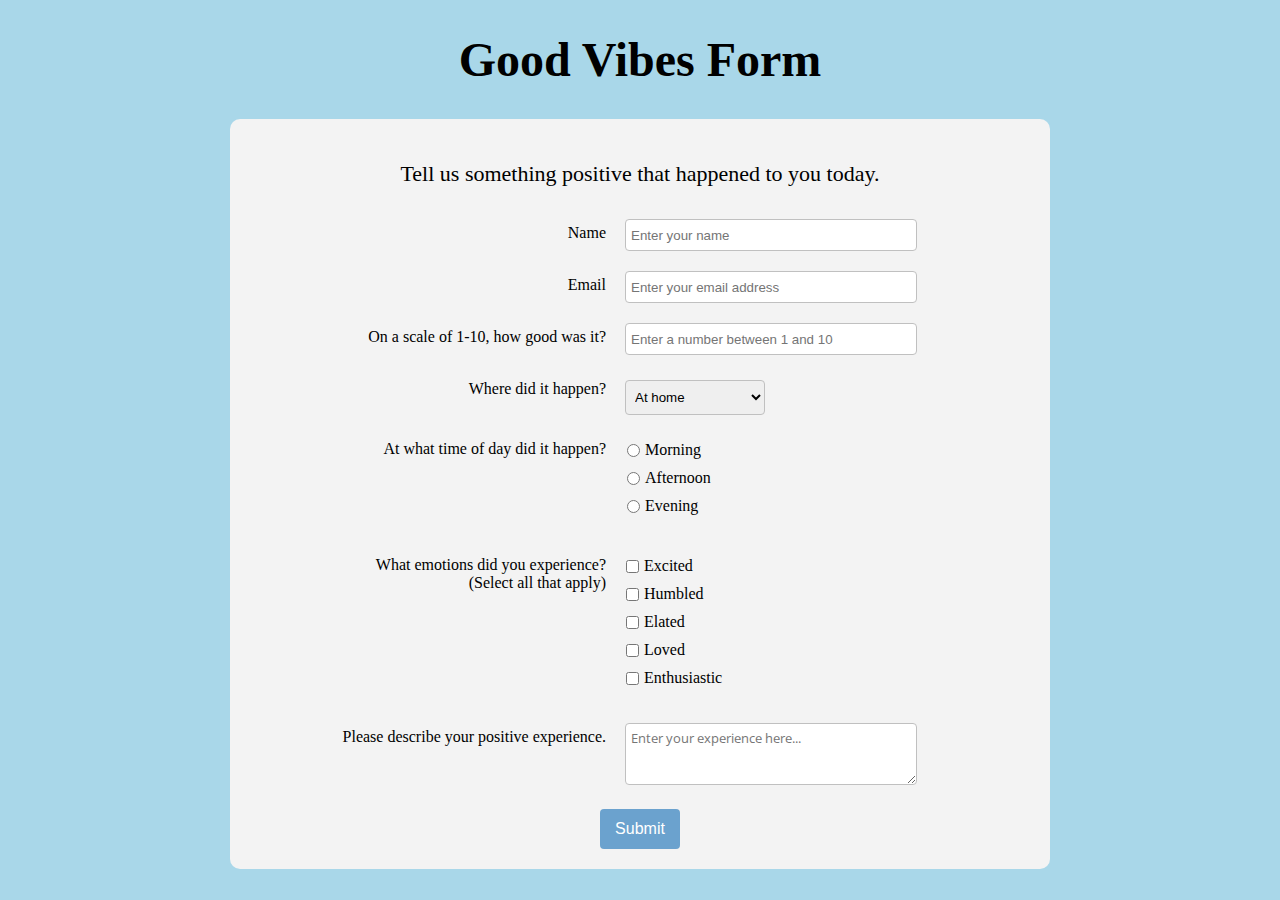
<file: index.html>
<!DOCTYPE html>
<html>
  <header>
    <link
      href="https://fonts.googleapis.com/css?family=Poppins"
      rel="stylesheet"
      type="text/css"
    />
    <link
      href="https://fonts.googleapis.com/css?family=Playfair+Display"
      rel="stylesheet"
      type="text/css"
    />
    <link
      href="https://fonts.googleapis.com/css?family=Open+Sans+Condensed"
      rel="stylesheet"
      type="text/css"
    />
    <link rel="stylesheet" href="style.css" />
  </header>

  <body>
    <main>
      <h1 id="title">Good Vibes Form</h1>
      <div class="master-div-style">
        <p id="description">
          Tell us something positive that happened to you today.
        </p>
        <form id="survey-form" action="/do-something">
          <div class="form-rows">
            <div class="labels">
              <label for="name" id="name-label">Name</label>
            </div>
            <div class="fields">
              <input
                type="text"
                id="name"
                class="input-fields"
                placeholder="Enter your name"
                required
              />
            </div>
          </div>
          <div class="form-rows">
            <div class="labels">
              <label for="email" id="email-label">Email</label>
            </div>
            <div class="fields">
              <input
                type="email"
                id="email"
                class="input-fields"
                placeholder="Enter your email address"
                required
              />
            </div>
          </div>
          <div class="form-rows">
            <div class="labels">
              <label for="number" id="number-label"
                >On a scale of 1-10, how good was it?</label
              >
            </div>
            <div class="fields">
              <input
                type="number"
                id="number"
                class="input-fields"
                placeholder="Enter a number between 1 and 10"
                min="1"
                max="10"
              />
            </div>
          </div>
          <div class="form-rows">
            <div class="labels">
              <label for="dropdown" id="dropdown-label"
                >Where did it happen?</label
              >
            </div>
            <div class="fields">
              <select
                name="Location of positive event"
                id="dropdown"
                class="dropdown"
              >
                <option value="home">At home</option>
                <option value="commute">On my commute</option>
                <option value="work">At work</option>
                <option value="outside">On the street</option>
                <option value="other">Other</option>
              </select>
            </div>
          </div>
          <div class="form-rows">
            <div class="labels">
              <label for="time-of-day"
                >At what time of day did it happen?</label
              >
            </div>
            <div class="fields">
              <ul id="time-of-day" style="list-style: none">
                <li class="radio">
                  <label>
                    Morning
                    <input
                      name="time-radio"
                      type="radio"
                      value="1"
                      class="user-selection"
                    />
                  </label>
                </li>
                <li class="radio">
                  <label>
                    Afternoon
                    <input
                      name="time-radio"
                      type="radio"
                      value="2"
                      class="user-selection"
                    />
                  </label>
                </li>
                <li class="radio">
                  <label>
                    Evening
                    <input
                      name="time-radio"
                      type="radio"
                      value="3"
                      class="user-selection"
                    />
                  </label>
                </li>
              </ul>
            </div>
          </div>
          <div class="form-rows">
            <div class="labels">
              <label for="feelings">
                What emotions did you experience?
                <br />
                (Select all that apply)
              </label>
            </div>
            <div class="fields">
              <ul id="feelings" style="list-style: none">
                <li class="radio">
                  <label>
                    <input
                      name="feeling-check"
                      value="1"
                      type="checkbox"
                      class="user-selection"
                    />
                    Excited
                  </label>
                </li>
                <li class="radio">
                  <label>
                    <input
                      name="feeling-check"
                      value="2"
                      type="checkbox"
                      class="user-selection"
                    />
                    Humbled
                  </label>
                </li>
                <li class="radio">
                  <label>
                    <input
                      name="feeling-check"
                      value="3"
                      type="checkbox"
                      class="user-selection"
                    />
                    Elated
                  </label>
                </li>
                <li class="radio">
                  <label>
                    <input
                      name="feeling-check"
                      value="4"
                      type="checkbox"
                      class="user-selection"
                    />
                    Loved
                  </label>
                </li>
                <li class="radio">
                  <label>
                    <input
                      name="feeling-check"
                      value="5"
                      type="checkbox"
                      class="user-selection"
                    />
                    Enthusiastic
                  </label>
                </li>
              </ul>
            </div>
          </div>
          <div class="form-rows">
            <div class="labels">
              <label for="event-details">
                Please describe your positive experience.
              </label>
            </div>
            <div class="fields">
              <textarea
                id="event-details"
                class="input-fields"
                style="
                  height: 50px;
                  resize: vertical;
                  font-family: Open Sans Condensed;
                "
                name="event-details"
                cols="1"
                rows="1"
                placeholder="Enter your experience here..."
              ></textarea>
            </div>
          </div>
          <button class="button" id="submit" type="submit">Submit</button>
        </form>
      </div>
    </main>
  </body>
</html>
</file>
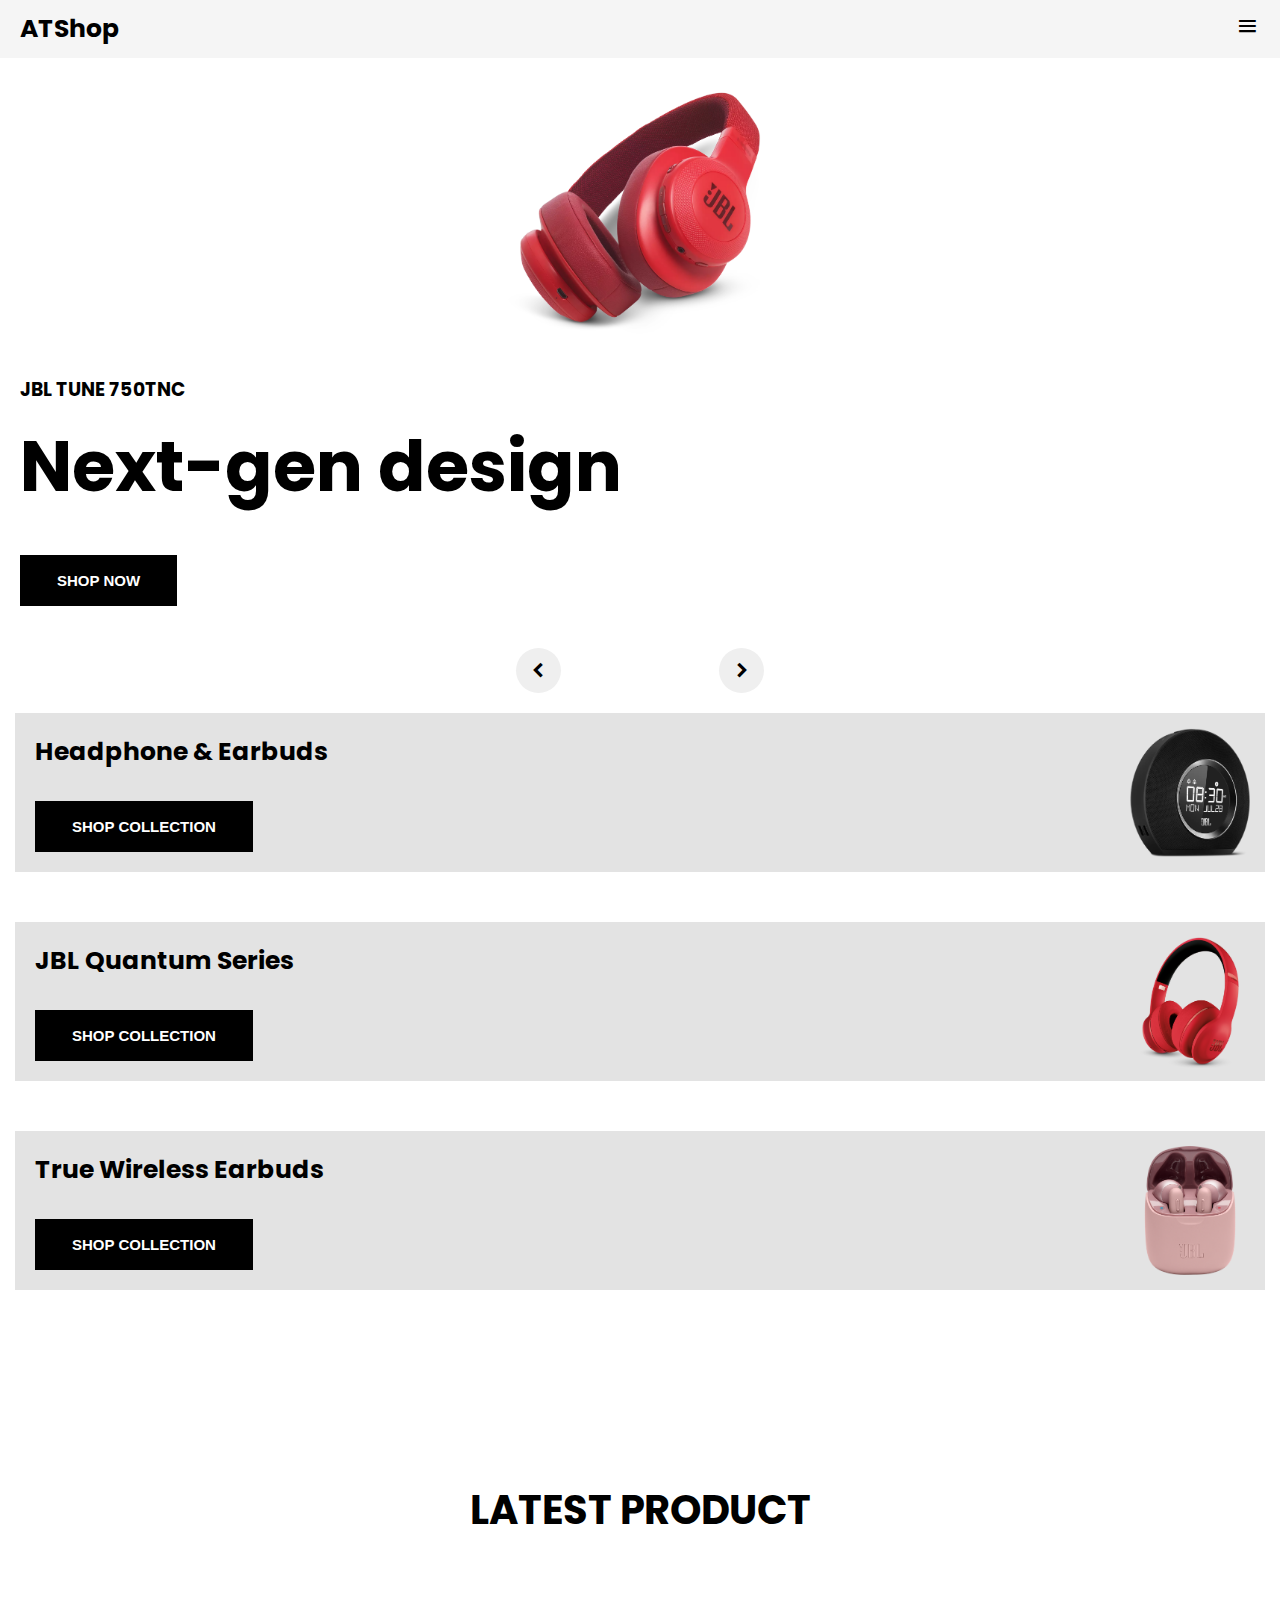
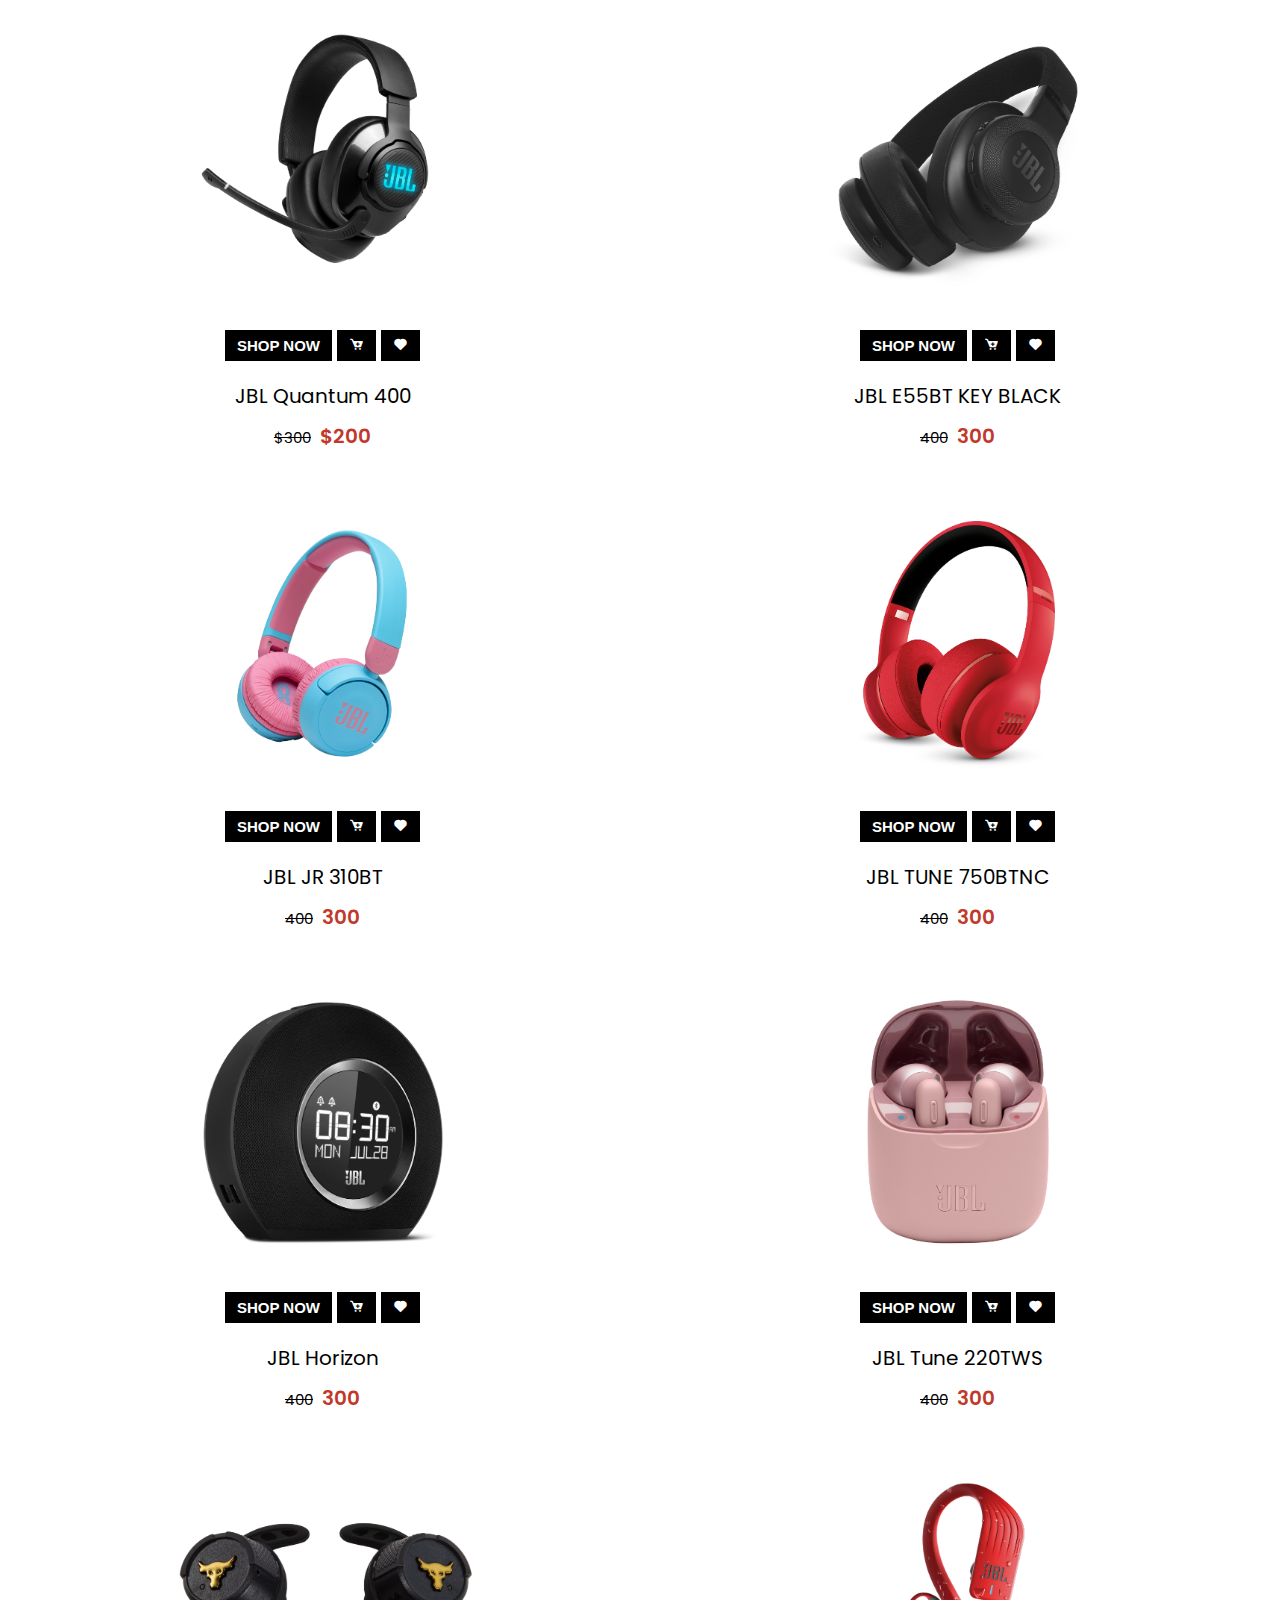
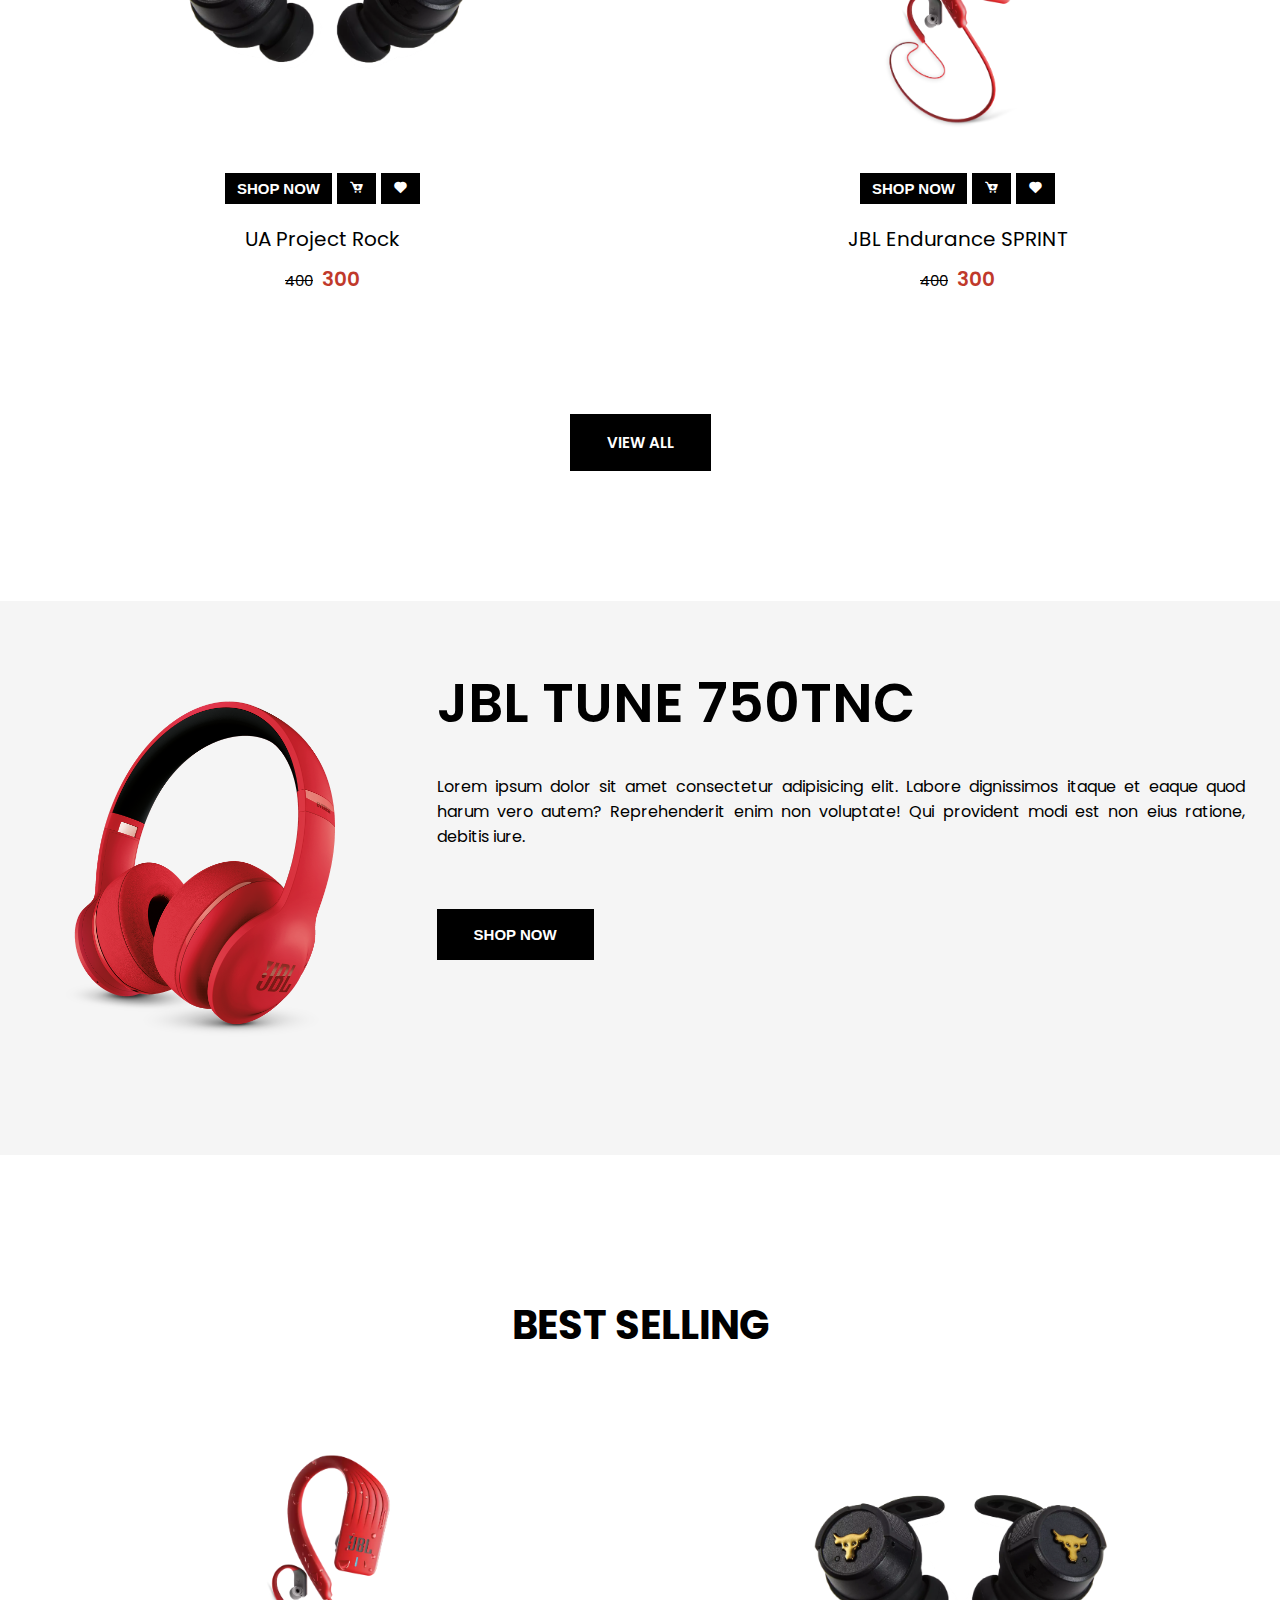
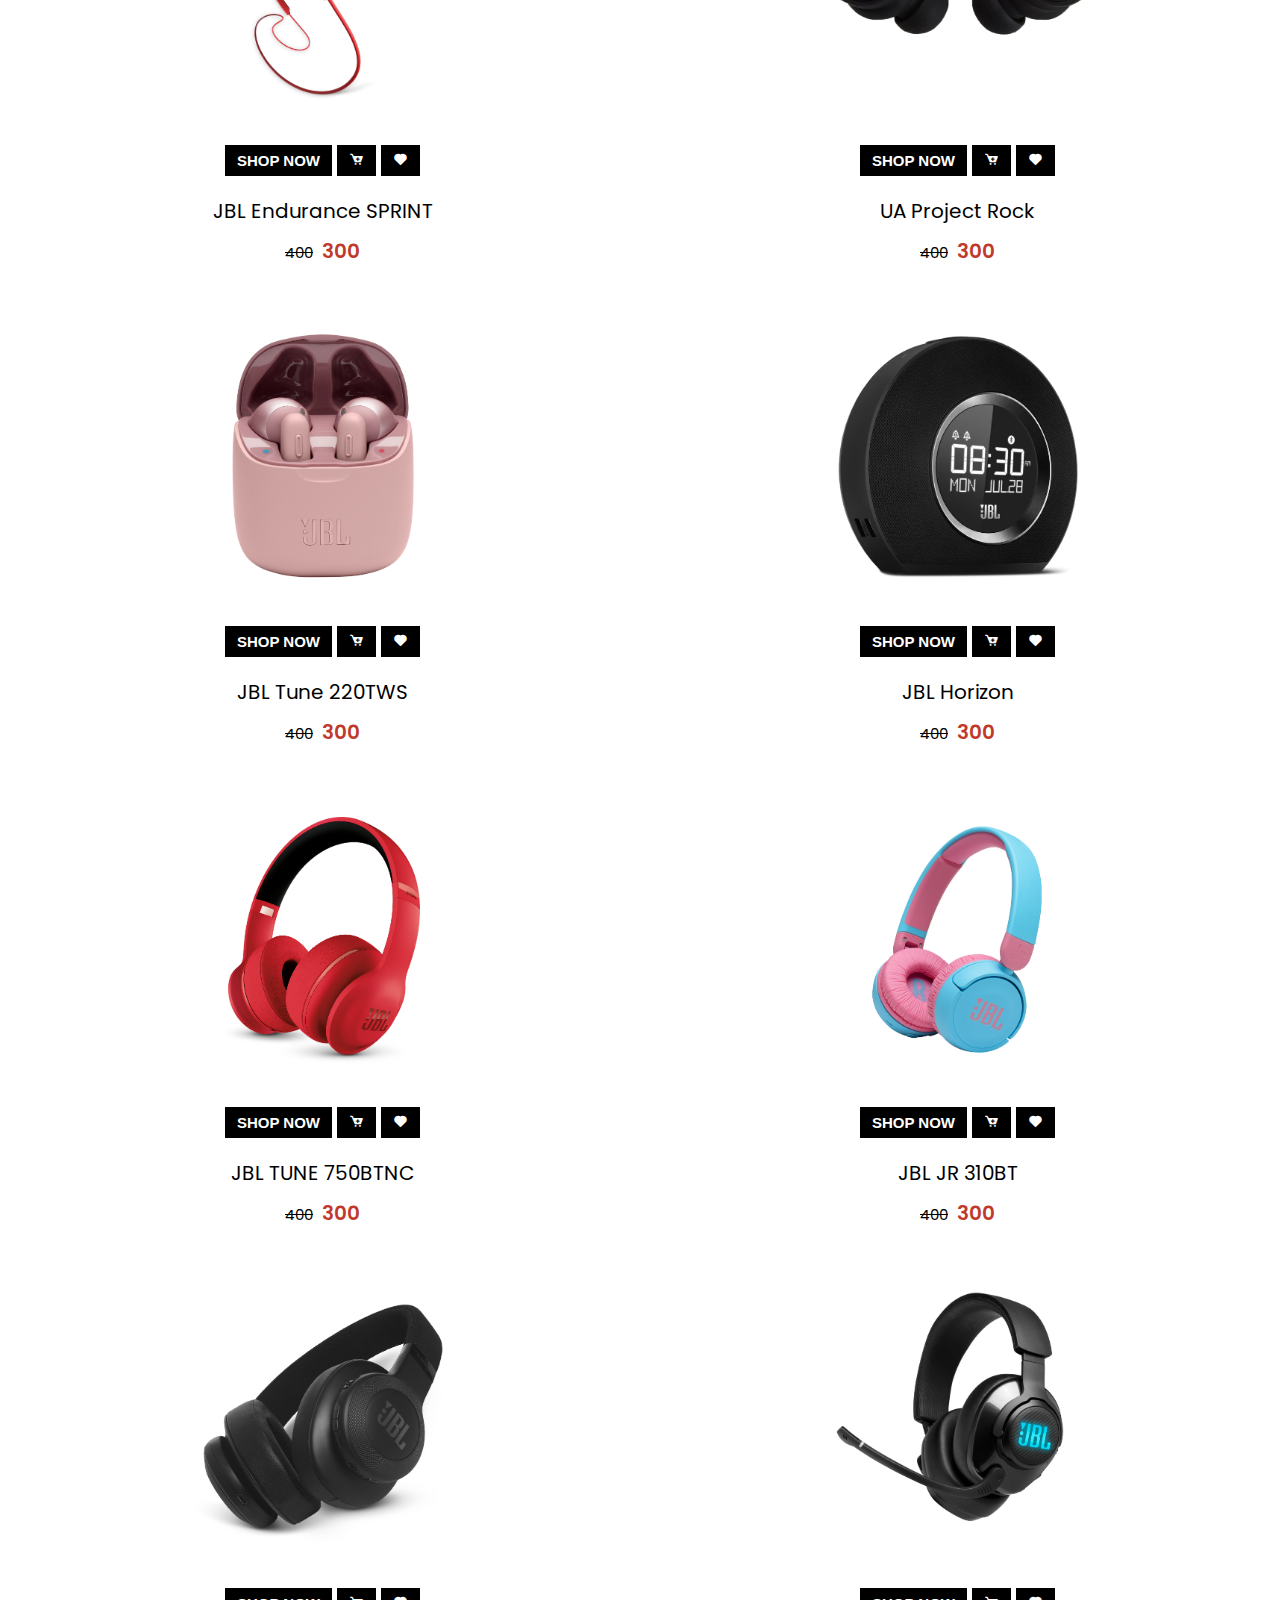
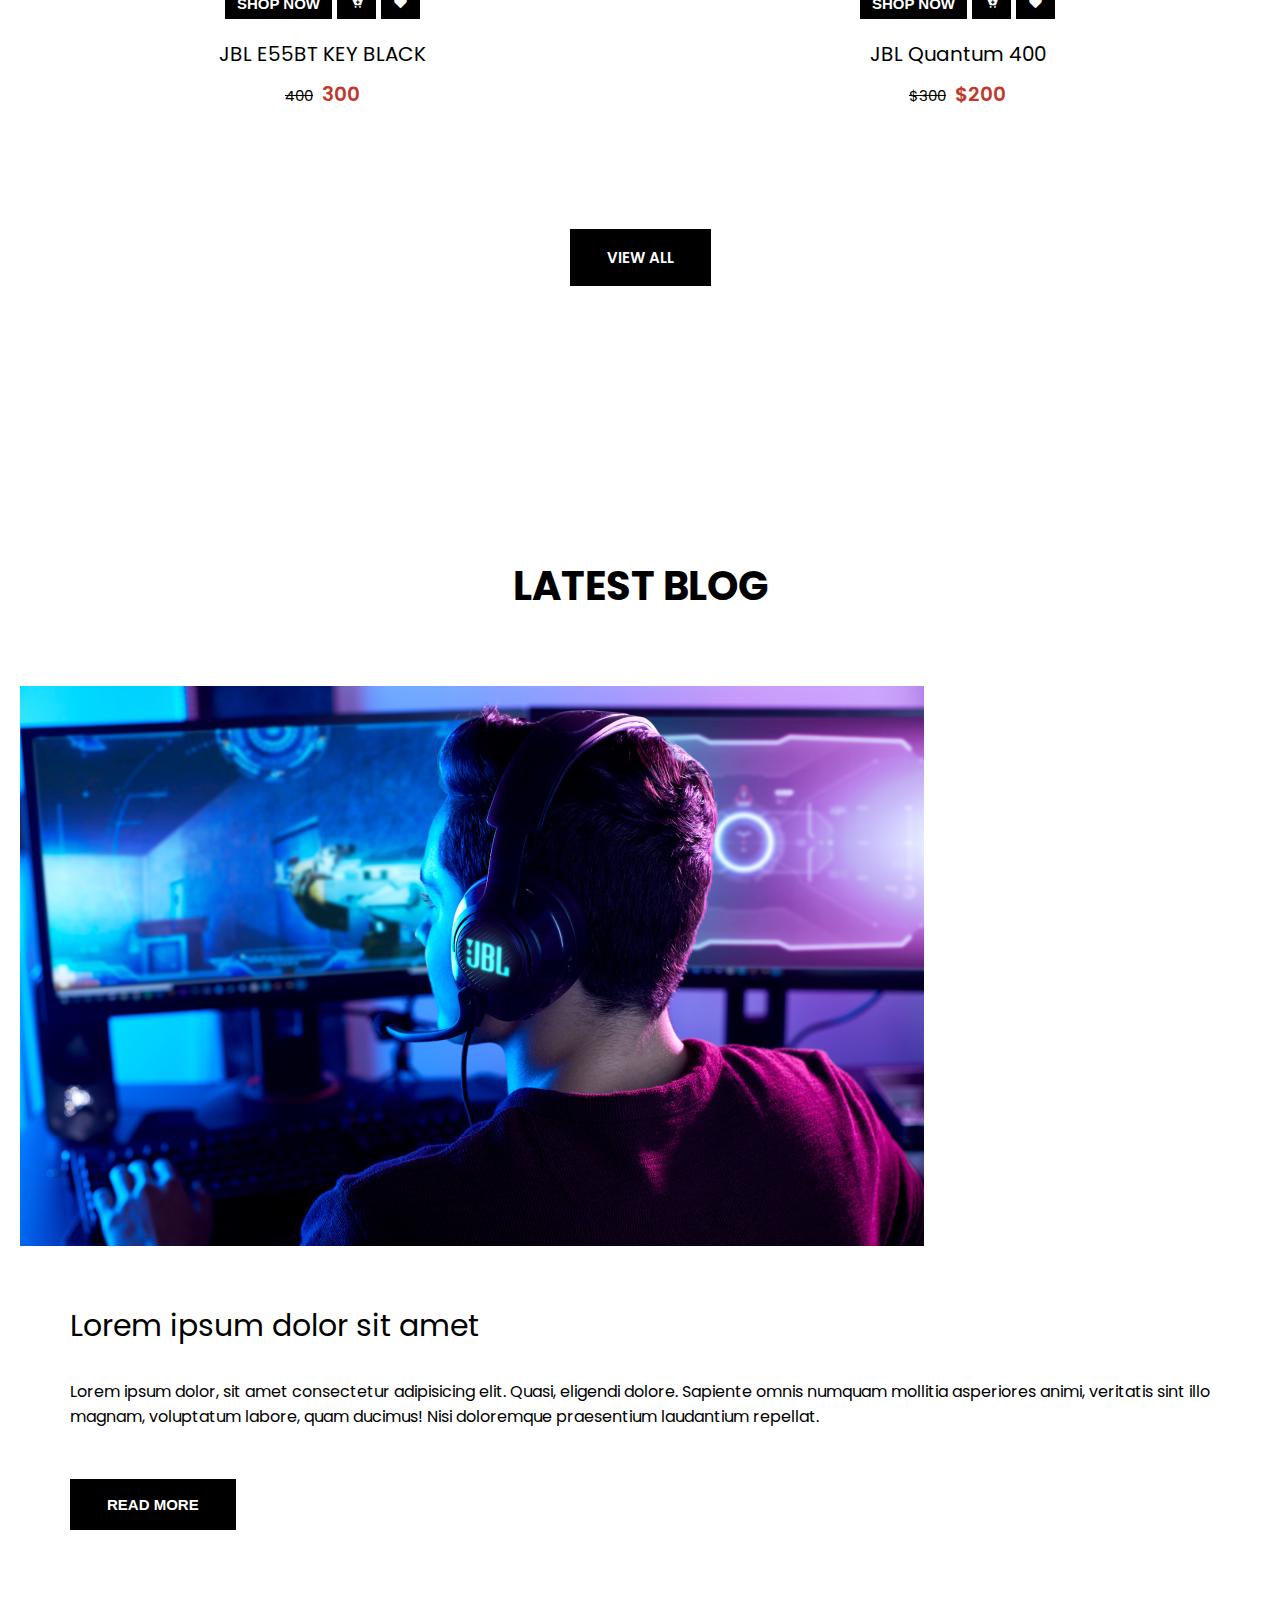
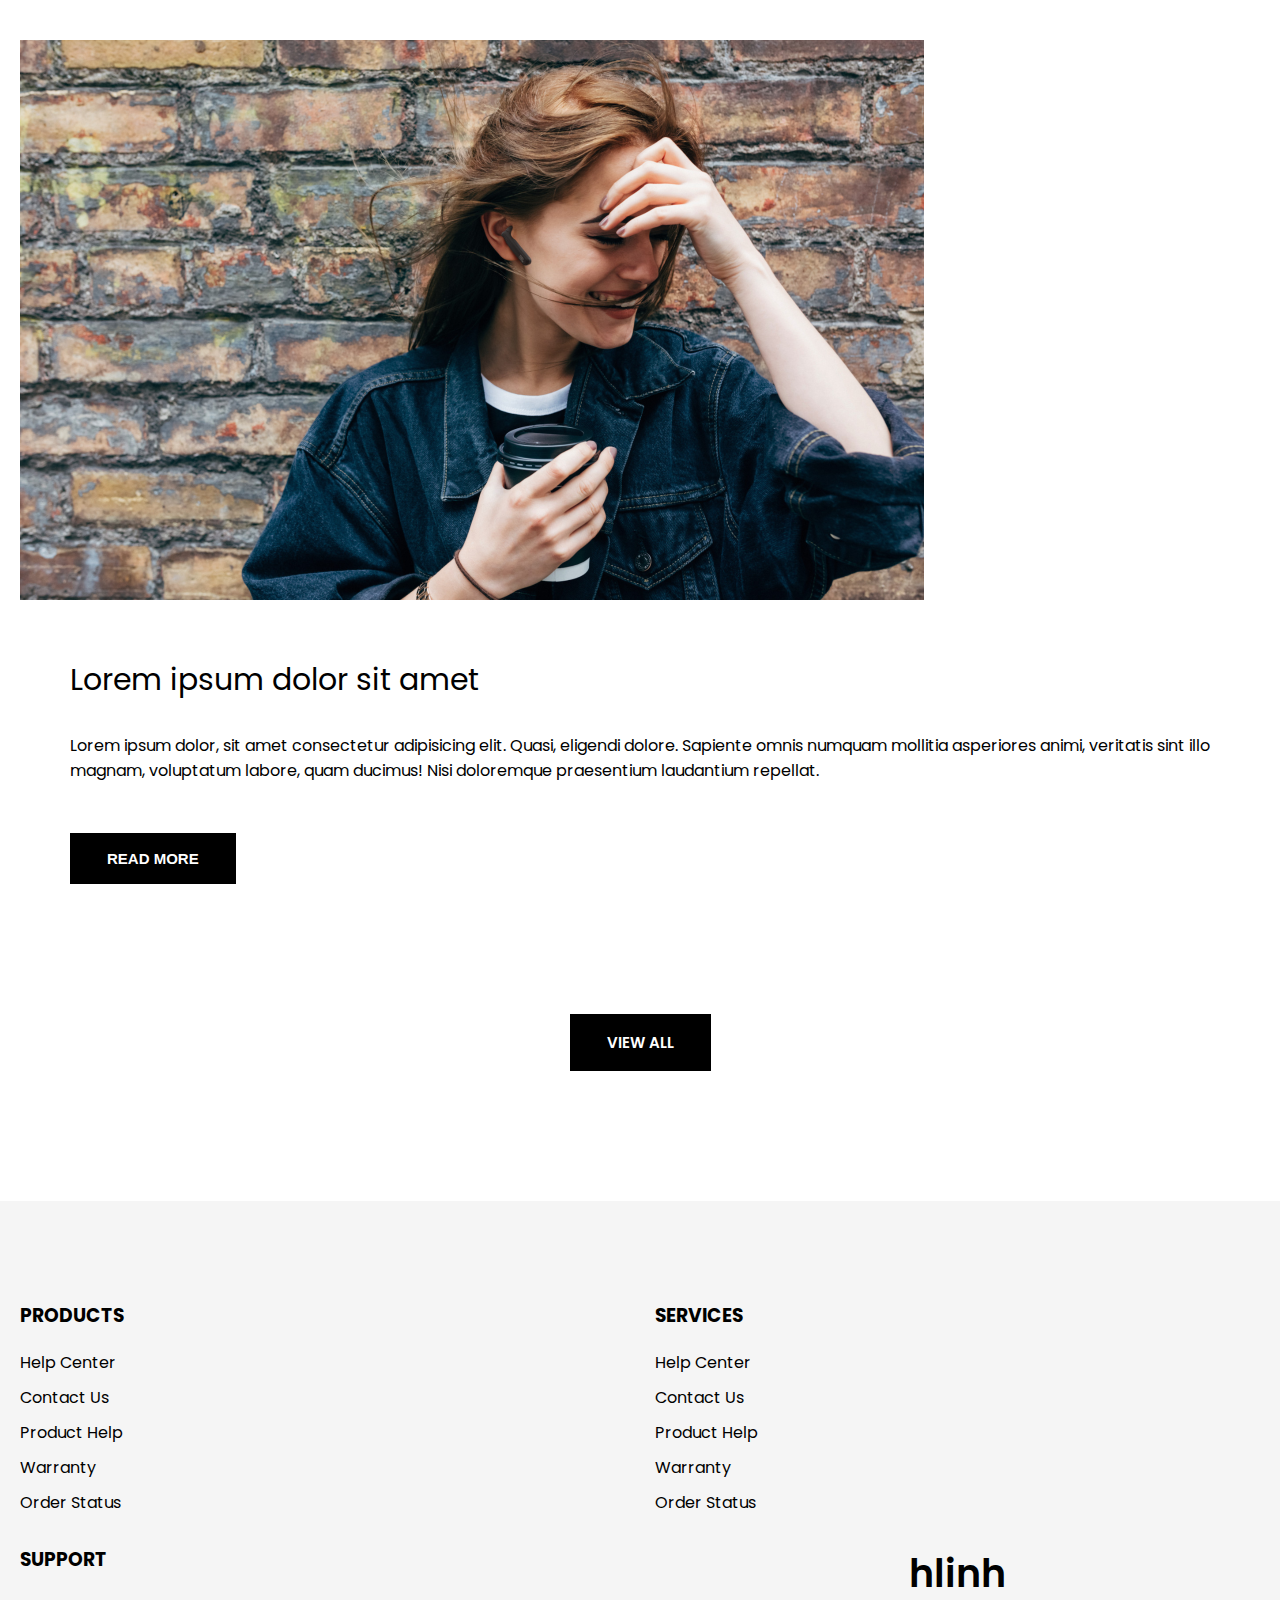
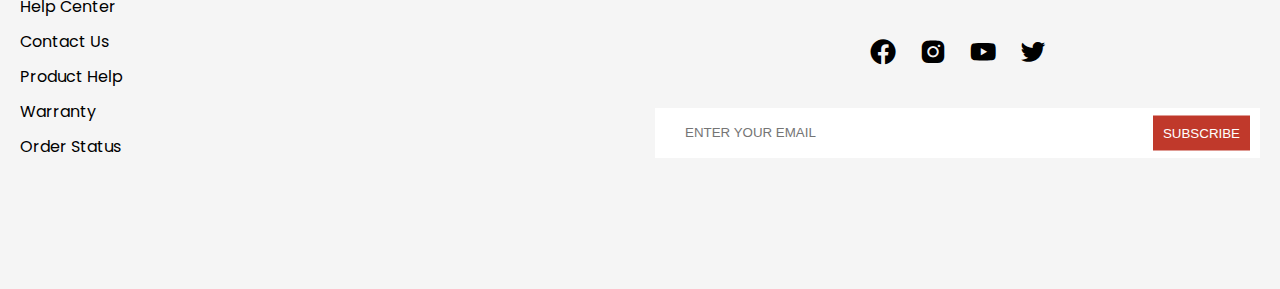
<file: e-commerce website/index.html>
<!DOCTYPE html>
<html lang="en">
  <head>
    <meta charset="UTF-8" />
    <meta http-equiv="X-UA-Compatible" content="IE=edge" />
    <meta name="viewport" content="width=device-width, initial-scale=1.0" />
    <title>ATShop</title>
    <!-- google font -->
    <link rel="preconnect" href="https://fonts.gstatic.com" />
    <link
      href="https://fonts.googleapis.com/css2?family=Poppins:ital,wght@0,100;0,200;0,300;0,400;0,500;0,600;0,700;0,800;0,900;1,100;1,200;1,300;1,400;1,500;1,600;1,700;1,900&display=swap"
      rel="stylesheet"
    />
    <!-- boxicons -->
    <link
      href="https://unpkg.com/boxicons@2.0.7/css/boxicons.min.css"
      rel="stylesheet"
    />
    <!-- app css -->
    <link rel="stylesheet" href="./css/grid.css" />
    <link rel="stylesheet" href="./css/app.css" />
  </head>

  <body>
    <!-- header -->
    <header>
      <!-- mobile menu -->
      <div class="mobile-menu bg-second">
        <a href="#" class="mb-logo">ATShop</a>
        <span class="mb-menu-toggle" id="mb-menu-toggle">
          <i class="bx bx-menu"></i>
        </span>
      </div>
      <!-- end mobile menu -->
      <!-- main header -->
      <div class="header-wrapper" id="header-wrapper">
        <span class="mb-menu-toggle mb-menu-close" id="mb-menu-close">
          <i class="bx bx-x"></i>
        </span>
        <!-- top header -->
        <div class="bg-second">
          <div class="top-header container">
            <ul class="devided">
              <li>
                <a href="#">+840123456789</a>
              </li>
              <li>
                <a href="#">hlinh@mail.com</a>
              </li>
            </ul>
            <ul class="devided">
              <li class="dropdown">
                <a href="">USD</a>
                <i class="bx bxs-chevron-down"></i>
                <ul class="dropdown-content">
                  <li><a href="#">VND</a></li>
                  <li><a href="#">JPY</a></li>
                  <li><a href="#">EUR</a></li>
                </ul>
              </li>
              <li class="dropdown">
                <a href="">ENGLISH</a>
                <i class="bx bxs-chevron-down"></i>
                <ul class="dropdown-content">
                  <li><a href="#">VIETNAMESE</a></li>
                  <li><a href="#">JAPANESE</a></li>
                  <li><a href="#">FRENCH</a></li>
                  <li><a href="#">SPANISH</a></li>
                </ul>
              </li>
              <li><a href="#">ORDER TRACKING</a></li>
            </ul>
          </div>
        </div>
        <!-- end top header -->
        <!-- mid header -->
        <div class="bg-main">
          <div class="mid-header container">
            <a href="#" class="logo">Logo</a>
            <div class="search">
              <input type="text" placeholder="Search" />
              <i class="bx bx-search-alt"></i>
            </div>
            <ul class="user-menu">
              <li>
                <a href="#"><i class="bx bx-bell"></i></a>
              </li>
              <li>
                <a href="#"><i class="bx bx-user-circle"></i></a>
              </li>
              <li>
                <a href="#"><i class="bx bx-cart"></i></a>
              </li>
            </ul>
          </div>
        </div>
        <!-- end mid header -->
        <!-- bottom header -->
        <div class="bg-second">
          <div class="bottom-header container">
            <ul class="main-menu">
              <li><a href="#">home</a></li>
              <!-- mega menu -->
              <li class="mega-dropdown">
                <a href="./products.html"
                  >Shop<i class="bx bxs-chevron-down"></i
                ></a>
                <div class="mega-content">
                  <div class="row">
                    <div class="col-3 col-md-12">
                      <div class="box">
                        <h3>Categories</h3>
                        <ul>
                          <li><a href="#">Wireless</a></li>
                          <li><a href="#">Inear headphone</a></li>
                          <li><a href="#">Overear headphone</a></li>
                          <li><a href="#">sport headphone</a></li>
                        </ul>
                      </div>
                    </div>
                    <div class="col-3 col-md-12">
                      <div class="box">
                        <h3>Categories</h3>
                        <ul>
                          <li><a href="#">Wireless</a></li>
                          <li><a href="#">Inear headphone</a></li>
                          <li><a href="#">Overear headphone</a></li>
                          <li><a href="#">sport headphone</a></li>
                        </ul>
                      </div>
                    </div>
                    <div class="col-3 col-md-12">
                      <div class="box">
                        <h3>Categories</h3>
                        <ul>
                          <li><a href="#">Wireless</a></li>
                          <li><a href="#">Inear headphone</a></li>
                          <li><a href="#">Overear headphone</a></li>
                          <li><a href="#">sport headphone</a></li>
                        </ul>
                      </div>
                    </div>
                    <div class="col-3 col-md-12">
                      <div class="box">
                        <h3>Categories</h3>
                        <ul>
                          <li><a href="#">Wireless</a></li>
                          <li><a href="#">Inear headphone</a></li>
                          <li><a href="#">Overear headphone</a></li>
                          <li><a href="#">sport headphone</a></li>
                        </ul>
                      </div>
                    </div>
                  </div>
                  <div class="row img-row">
                    <div class="col-3">
                      <div class="box">
                        <img
                          src="./images/kisspng-beats-electronics-headphones-apple-beats-studio-red-headphones.png"
                          alt=""
                        />
                      </div>
                    </div>
                    <div class="col-3">
                      <div class="box">
                        <img
                          src="./images/JBL_TUNE220TWS_ProductImage_Pink_ChargingCaseOpen.png"
                          alt=""
                        />
                      </div>
                    </div>
                    <div class="col-3">
                      <div class="box">
                        <img
                          src="./images/JBL_JR 310BT_Product Image_Hero_Skyblue.png"
                          alt=""
                        />
                      </div>
                    </div>
                    <div class="col-3">
                      <div class="box">
                        <img
                          src="./images/JBLHorizon_001_dvHAMaster.png"
                          alt=""
                        />
                      </div>
                    </div>
                  </div>
                </div>
              </li>
              <!-- end mega menu -->
              <li><a href="#">blog</a></li>
              <li><a href="#">contact</a></li>
            </ul>
          </div>
        </div>
        <!-- end bottom header -->
      </div>
      <!-- end main header -->
    </header>
    <!-- end header -->

    <!-- hero section -->
    <div class="hero">
      <div class="slider">
        <div class="container">
          <!-- slide item -->
          <div class="slide active">
            <div class="info">
              <div class="info-content">
                <h3 class="top-down">JBL TUNE 750TNC</h3>
                <h2 class="top-down trans-delay-0-2">Next-gen design</h2>
                <p class="top-down trans-delay-0-4">
                  Lorem ipsum dolor sit amet consectetur adipisicing elit.
                  Obcaecati dolor commodi dignissimos culpa, eaque eos
                  necessitatibus possimus veniam, cupiditate rerum deleniti?
                  Libero, ducimus error? Beatae velit dolore sint explicabo!
                  Fugit.
                </p>
                <div class="top-down trans-delay-0-6">
                  <button class="btn-flat btn-hover">
                    <span>shop now</span>
                  </button>
                </div>
              </div>
            </div>
            <div class="img top-down">
              <img
                src="./images/JBL_E55BT_KEY_RED_6063_FS_x1-1605x1605px.webp"
                alt=""
              />
            </div>
          </div>
          <!-- end slide item -->
          <!-- slide item -->
          <div class="slide">
            <div class="info">
              <div class="info-content">
                <h3 class="top-down">JBL Quantum ONE</h3>
                <h2 class="top-down trans-delay-0-2">Ipsum dolor</h2>
                <p class="top-down trans-delay-0-4">
                  Lorem ipsum dolor sit amet consectetur adipisicing elit. A
                  optio, voluptatum aperiam nobis quis maxime corporis porro
                  alias soluta sunt quae consectetur aliquid blanditiis
                  perspiciatis labore cumque, ullam, quam eligendi!
                </p>
                <div class="top-down trans-delay-0-6">
                  <button class="btn-flat btn-hover">
                    <span>shop now</span>
                  </button>
                </div>
              </div>
            </div>
            <div class="img right-left">
              <img
                src="./images/JBL_E55BT_KEY_BLACK_6175_FS_x1-1605x1605px.png"
                alt=""
              />
            </div>
          </div>
          <!-- end slide item -->
          <!-- slide item -->
          <div class="slide">
            <div class="info">
              <div class="info-content">
                <h3 class="top-down">JBL JR 310BT</h3>
                <h2 class="top-down trans-delay-0-2">Consectetur Elit</h2>
                <p class="top-down trans-delay-0-4">
                  Lorem ipsum dolor, sit amet consectetur adipisicing elit.
                  Explicabo aut fugiat, libero magnam nemo inventore in tempora
                  beatae officiis temporibus odit deserunt molestiae amet quam,
                  asperiores, iure recusandae nulla labore!
                </p>
                <div class="top-down trans-delay-0-6">
                  <button class="btn-flat btn-hover">
                    <span>shop now</span>
                  </button>
                </div>
              </div>
            </div>
            <div class="img left-right">
              <img
                src="./images/JBL_JR 310BT_Product Image_Hero_Skyblue.png"
                alt=""
              />
            </div>
          </div>
          <!-- end slide item -->
        </div>
        <!-- slider controller -->
        <button class="slide-controll slide-next">
          <i class="bx bxs-chevron-right"></i>
        </button>
        <button class="slide-controll slide-prev">
          <i class="bx bxs-chevron-left"></i>
        </button>
        <!-- end slider controller -->
      </div>
    </div>
    <!-- end hero section -->

    <!-- promotion section -->
    <div class="promotion">
      <div class="row">
        <div class="col-4 col-md-12 col-sm-12">
          <div class="promotion-box">
            <div class="text">
              <h3>Headphone & Earbuds</h3>
              <button class="btn-flat btn-hover">
                <span>shop collection</span>
              </button>
            </div>
            <img src="./images/JBLHorizon_001_dvHAMaster.png" alt="" />
          </div>
        </div>
        <div class="col-4 col-md-12 col-sm-12">
          <div class="promotion-box">
            <div class="text">
              <h3>JBL Quantum Series</h3>
              <button class="btn-flat btn-hover">
                <span>shop collection</span>
              </button>
            </div>
            <img
              src="./images/kisspng-beats-electronics-headphones-apple-beats-studio-red-headphones.png"
              alt=""
            />
          </div>
        </div>
        <div class="col-4 col-md-12 col-sm-12">
          <div class="promotion-box">
            <div class="text">
              <h3>True Wireless Earbuds</h3>
              <button class="btn-flat btn-hover">
                <span>shop collection</span>
              </button>
            </div>
            <img
              src="./images/JBL_TUNE220TWS_ProductImage_Pink_ChargingCaseOpen.png"
              alt=""
            />
          </div>
        </div>
      </div>
    </div>
    <!-- end promotion section -->

    <!-- product list -->
    <div class="section">
      <div class="container">
        <div class="section-header">
          <h2>Latest product</h2>
        </div>
        <div class="row" id="latest-products">
          <div class="col-3 col-md-6 col-sm-12">
            <div class="product-card">
              <div class="product-card-img">
                <img
                  src="./images/JBL_Quantum_400_Product Image_Hero 02.png"
                  alt=""
                />
                <img
                  src="./images/JBL_Quantum_400_Product Image_Hero Mic Up.webp"
                  alt=""
                />
              </div>
              <div class="product-card-info">
                <div class="product-btn">
                  <button class="btn-flat btn-hover btn-shop-now">
                    shop now
                  </button>
                  <button class="btn-flat btn-hover btn-cart-add">
                    <i class="bx bxs-cart-add"></i>
                  </button>
                  <button class="btn-flat btn-hover btn-cart-add">
                    <i class="bx bxs-heart"></i>
                  </button>
                </div>
                <div class="product-card-name">JBL Quantum 400</div>
                <div class="product-card-price">
                  <span><del>$300</del></span>
                  <span class="curr-price">$200</span>
                </div>
              </div>
            </div>
          </div>
        </div>
        <div class="section-footer">
          <a href="./products.html" class="btn-flat btn-hover">view all</a>
        </div>
      </div>
    </div>
    <!-- end product list -->

    <!-- special product -->
    <div class="bg-second">
      <div class="section container">
        <div class="row">
          <div class="col-4 col-md-4">
            <div class="sp-item-img">
              <img
                src="./images/kisspng-beats-electronics-headphones-apple-beats-studio-red-headphones.png"
                alt=""
              />
            </div>
          </div>
          <div class="col-7 col-md-8">
            <div class="sp-item-info">
              <div class="sp-item-name">JBL TUNE 750TNC</div>
              <p class="sp-item-description">
                Lorem ipsum dolor sit amet consectetur adipisicing elit. Labore
                dignissimos itaque et eaque quod harum vero autem? Reprehenderit
                enim non voluptate! Qui provident modi est non eius ratione,
                debitis iure.
              </p>
              <button class="btn-flat btn-hover">shop now</button>
            </div>
          </div>
        </div>
      </div>
    </div>
    <!-- end special product -->

    <!-- product list -->
    <div class="section">
      <div class="container">
        <div class="section-header">
          <h2>best selling</h2>
        </div>
        <div class="row" id="best-products">
          <div class="col-3 col-md-6 col-sm-12">
            <div class="product-card">
              <div class="product-card-img">
                <img
                  src="./images/JBL_Quantum_400_Product Image_Hero 02.png"
                  alt=""
                />
                <img
                  src="./images/JBL_Quantum_400_Product Image_Hero Mic Up.webp"
                  alt=""
                />
              </div>
              <div class="product-card-info">
                <div class="product-btn">
                  <button class="btn-flat btn-hover btn-shop-now">
                    shop now
                  </button>
                  <button class="btn-flat btn-hover btn-cart-add">
                    <i class="bx bxs-cart-add"></i>
                  </button>
                  <button class="btn-flat btn-hover btn-cart-add">
                    <i class="bx bxs-heart"></i>
                  </button>
                </div>
                <div class="product-card-name">JBL Quantum 400</div>
                <div class="product-card-price">
                  <span><del>$300</del></span>
                  <span class="curr-price">$200</span>
                </div>
              </div>
            </div>
          </div>
        </div>
        <div class="section-footer">
          <a href="./products.html" class="btn-flat btn-hover">view all</a>
        </div>
      </div>
    </div>
    <!-- end product list -->

    <!-- blogs -->
    <div class="section">
      <div class="container">
        <div class="section-header">
          <h2>latest blog</h2>
        </div>
        <div class="blog">
          <div class="blog-img">
            <img src="./images/JBL_Quantum400_Lifestyle1.png" alt="" />
          </div>
          <div class="blog-info">
            <div class="blog-title">Lorem ipsum dolor sit amet</div>
            <div class="blog-preview">
              Lorem ipsum dolor, sit amet consectetur adipisicing elit. Quasi,
              eligendi dolore. Sapiente omnis numquam mollitia asperiores animi,
              veritatis sint illo magnam, voluptatum labore, quam ducimus! Nisi
              doloremque praesentium laudantium repellat.
            </div>
            <button class="btn-flat btn-hover">read more</button>
          </div>
        </div>
        <div class="blog row-revere">
          <div class="blog-img">
            <img src="./images/JBL_TUNE220TWS_Lifestyle_black.png" alt="" />
          </div>
          <div class="blog-info">
            <div class="blog-title">Lorem ipsum dolor sit amet</div>
            <div class="blog-preview">
              Lorem ipsum dolor, sit amet consectetur adipisicing elit. Quasi,
              eligendi dolore. Sapiente omnis numquam mollitia asperiores animi,
              veritatis sint illo magnam, voluptatum labore, quam ducimus! Nisi
              doloremque praesentium laudantium repellat.
            </div>
            <button class="btn-flat btn-hover">read more</button>
          </div>
        </div>
        <div class="section-footer">
          <a href="#" class="btn-flat btn-hover">view all</a>
        </div>
      </div>
    </div>
    <!-- end blogs -->

    <!-- footer -->
    <footer class="bg-second">
      <div class="container">
        <div class="row">
          <div class="col-3 col-md-6">
            <h3 class="footer-head">Products</h3>
            <ul class="menu">
              <li><a href="#">Help center</a></li>
              <li><a href="#">Contact us</a></li>
              <li><a href="#">product help</a></li>
              <li><a href="#">warranty</a></li>
              <li><a href="#">order status</a></li>
            </ul>
          </div>
          <div class="col-3 col-md-6">
            <h3 class="footer-head">services</h3>
            <ul class="menu">
              <li><a href="#">Help center</a></li>
              <li><a href="#">Contact us</a></li>
              <li><a href="#">product help</a></li>
              <li><a href="#">warranty</a></li>
              <li><a href="#">order status</a></li>
            </ul>
          </div>
          <div class="col-3 col-md-6">
            <h3 class="footer-head">support</h3>
            <ul class="menu">
              <li><a href="#">Help center</a></li>
              <li><a href="#">Contact us</a></li>
              <li><a href="#">product help</a></li>
              <li><a href="#">warranty</a></li>
              <li><a href="#">order status</a></li>
            </ul>
          </div>
          <div class="col-3 col-md-6 col-sm-12">
            <div class="contact">
              <h3 class="contact-header">hlinh</h3>
              <ul class="contact-socials">
                <li>
                  <a href="#">
                    <i class="bx bxl-facebook-circle"></i>
                  </a>
                </li>
                <li>
                  <a href="#">
                    <i class="bx bxl-instagram-alt"></i>
                  </a>
                </li>
                <li>
                  <a href="#">
                    <i class="bx bxl-youtube"></i>
                  </a>
                </li>
                <li>
                  <a href="#">
                    <i class="bx bxl-twitter"></i>
                  </a>
                </li>
              </ul>
            </div>
            <div class="subscribe">
              <input type="email" placeholder="ENTER YOUR EMAIL" />
              <button>subscribe</button>
            </div>
          </div>
        </div>
      </div>
    </footer>
    <!-- end footer -->

    <!-- app js -->
    <script src="./js/app.js"></script>
    <script src="./js/index.js"></script>
  </body>
</html>
</file>
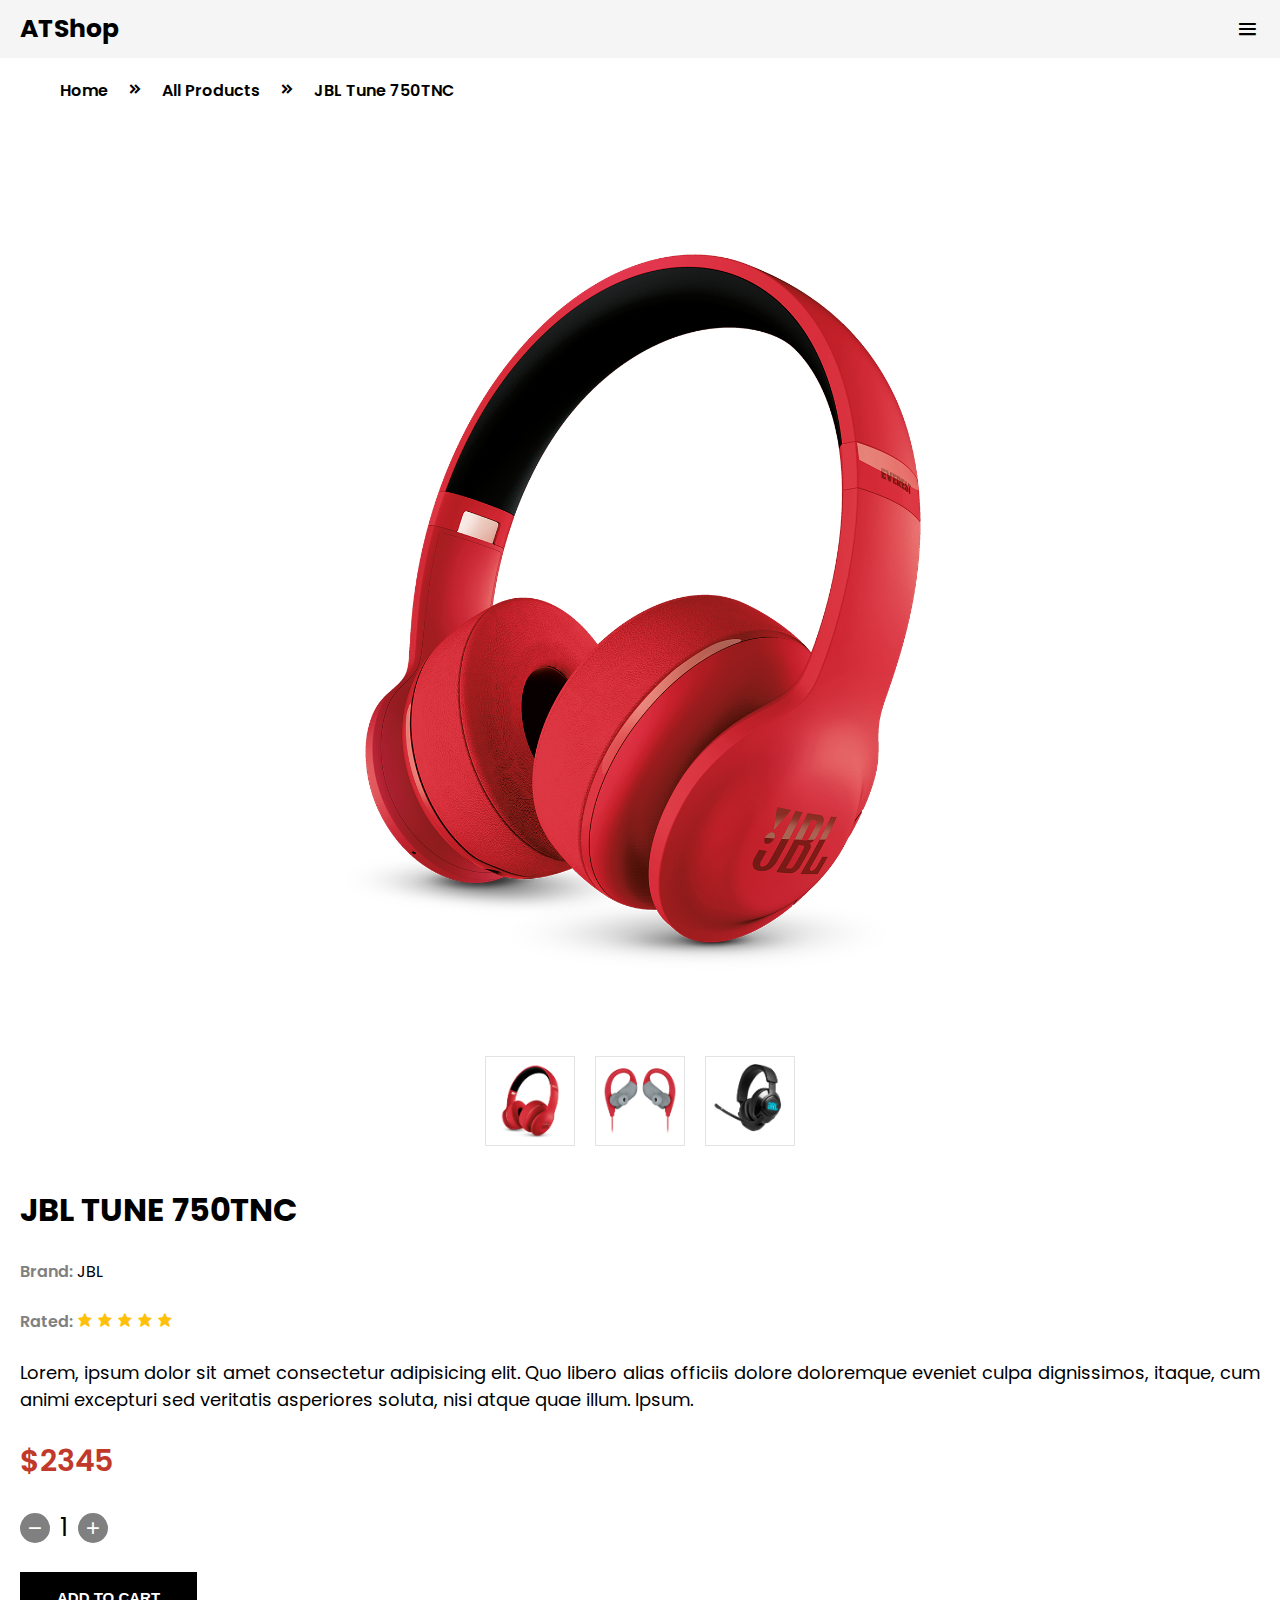
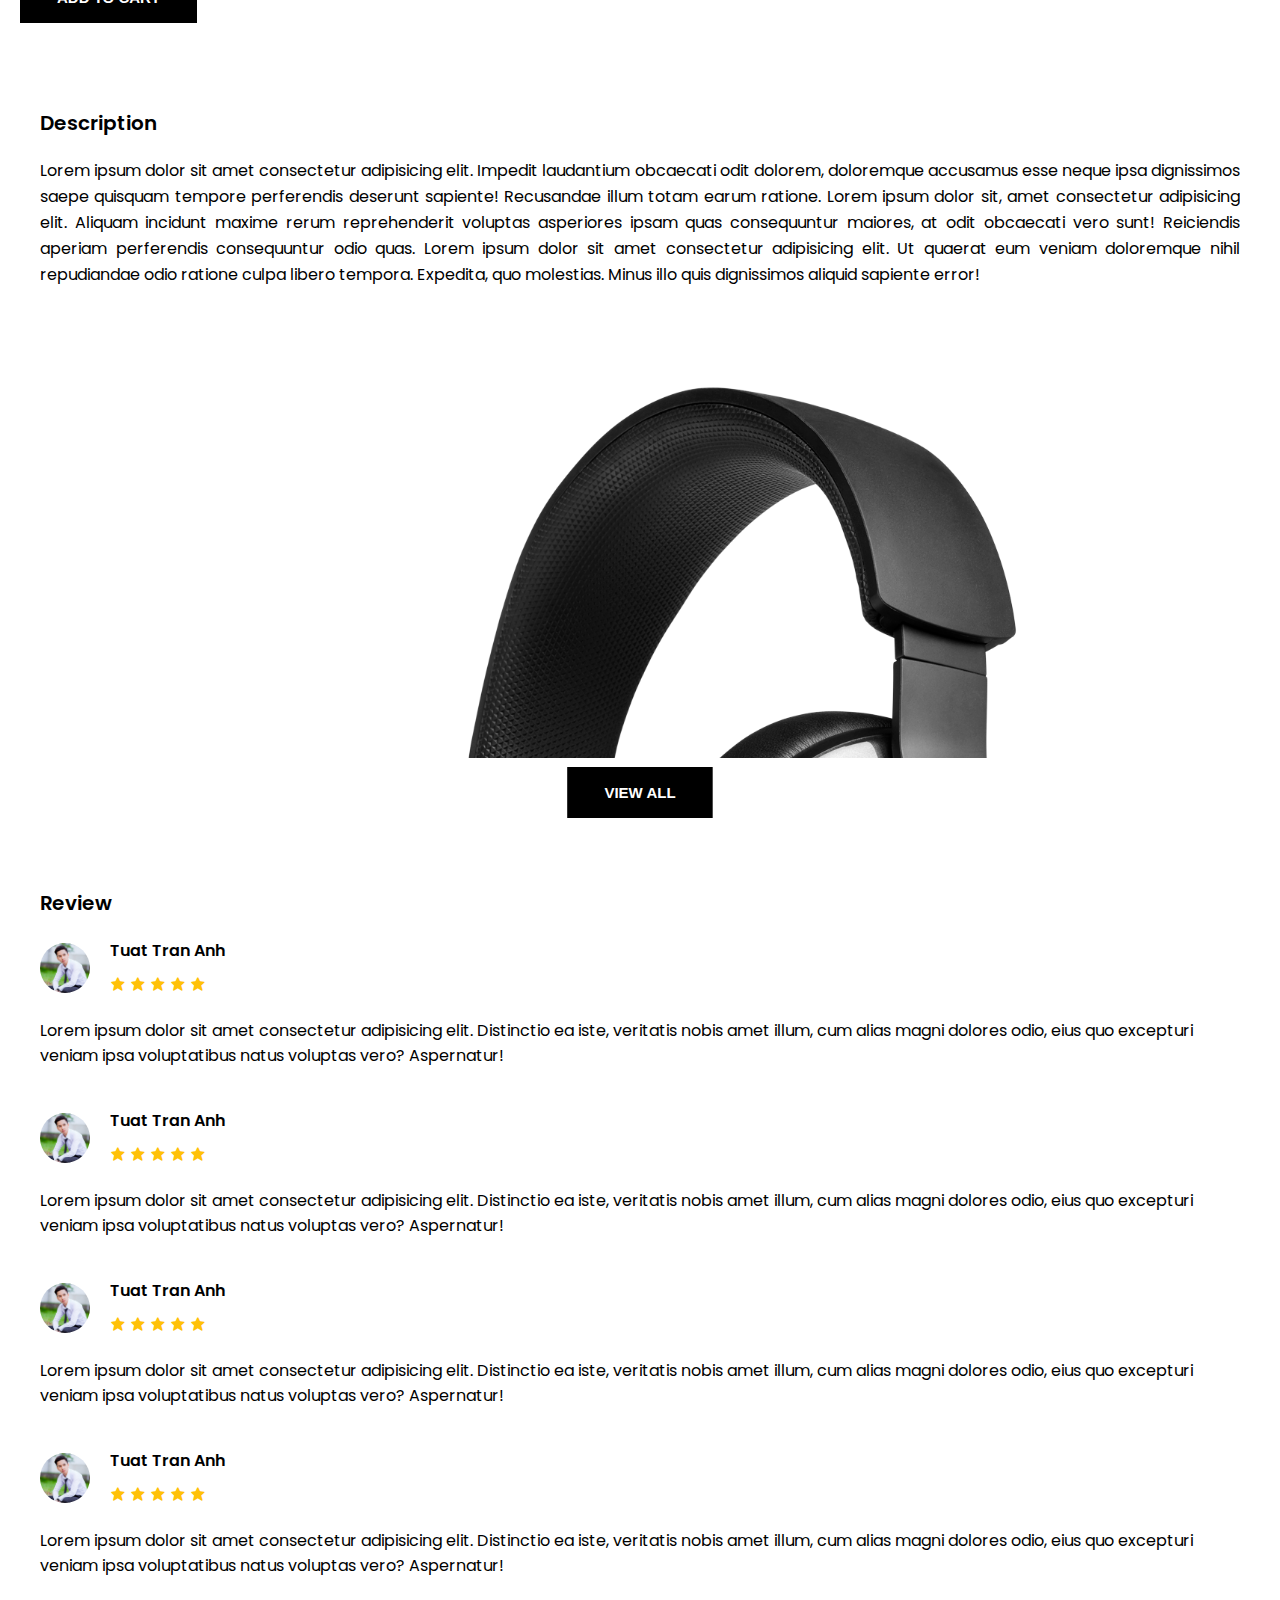
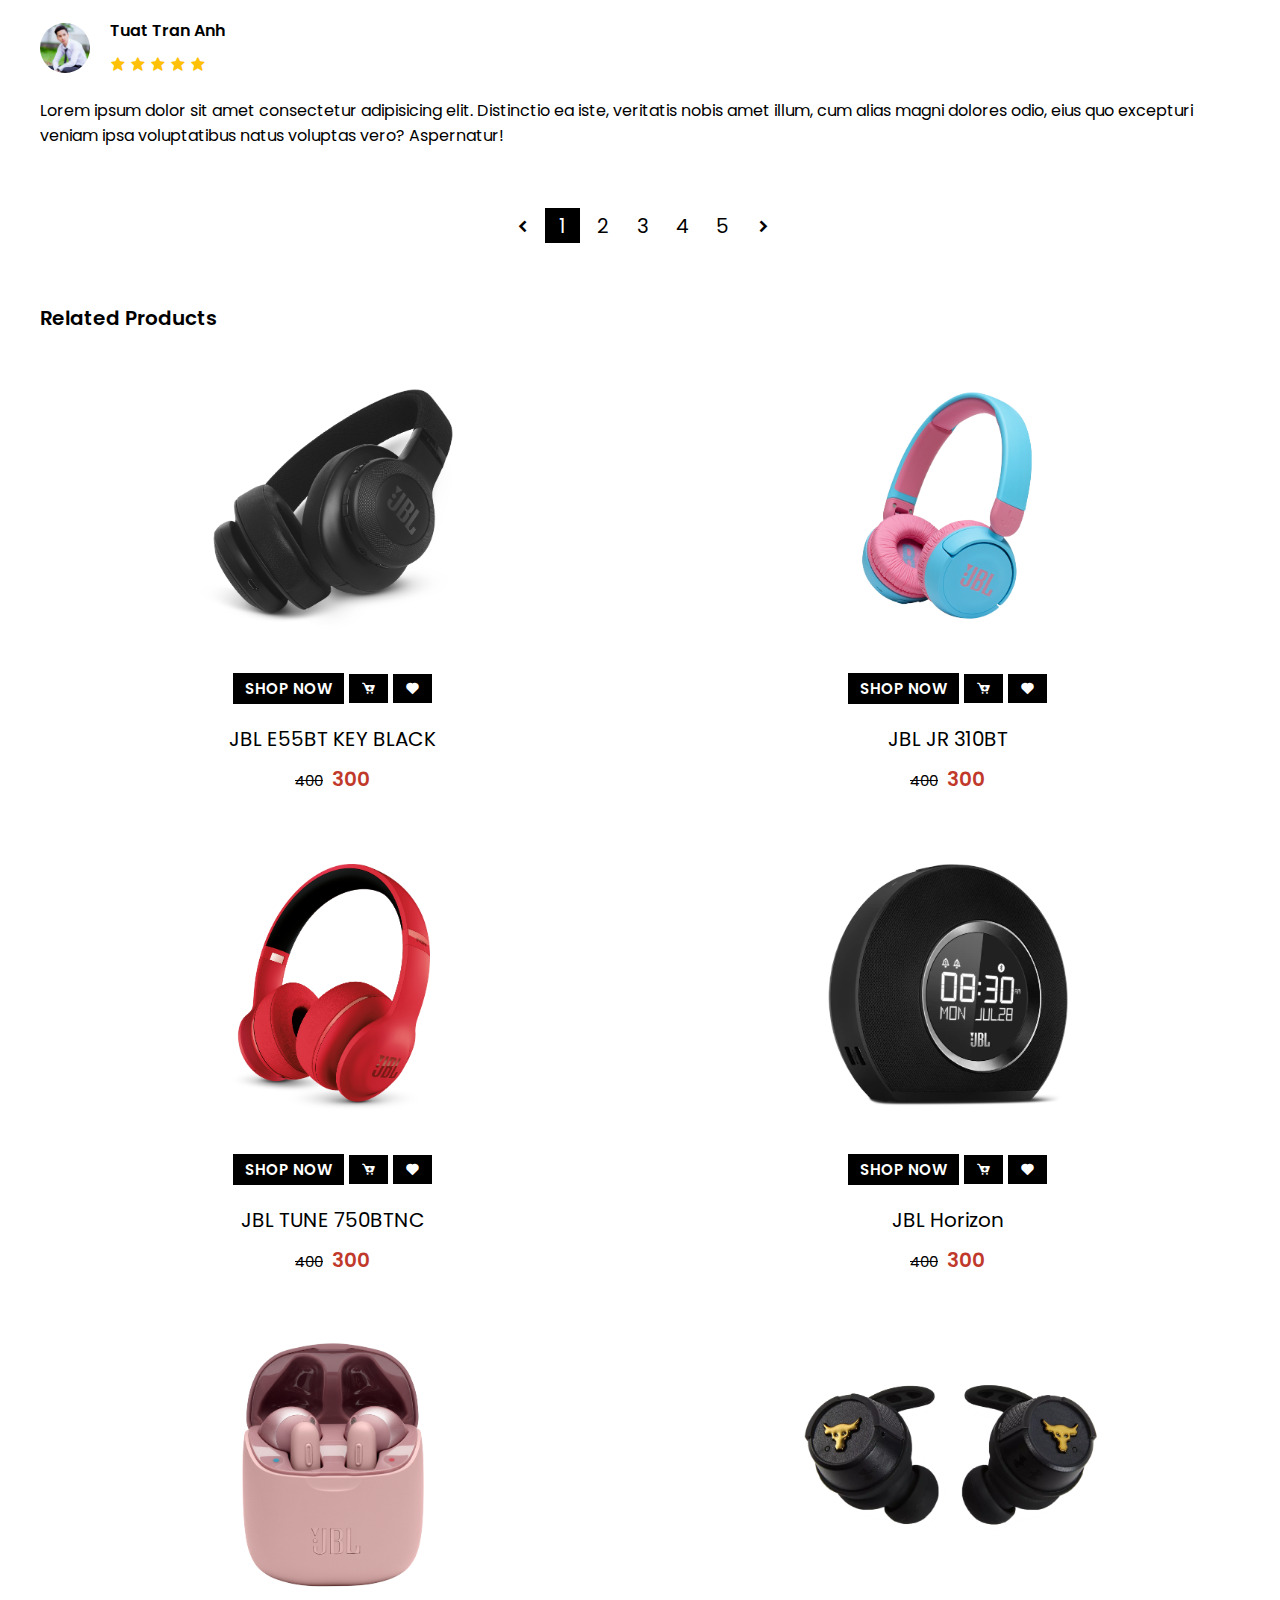
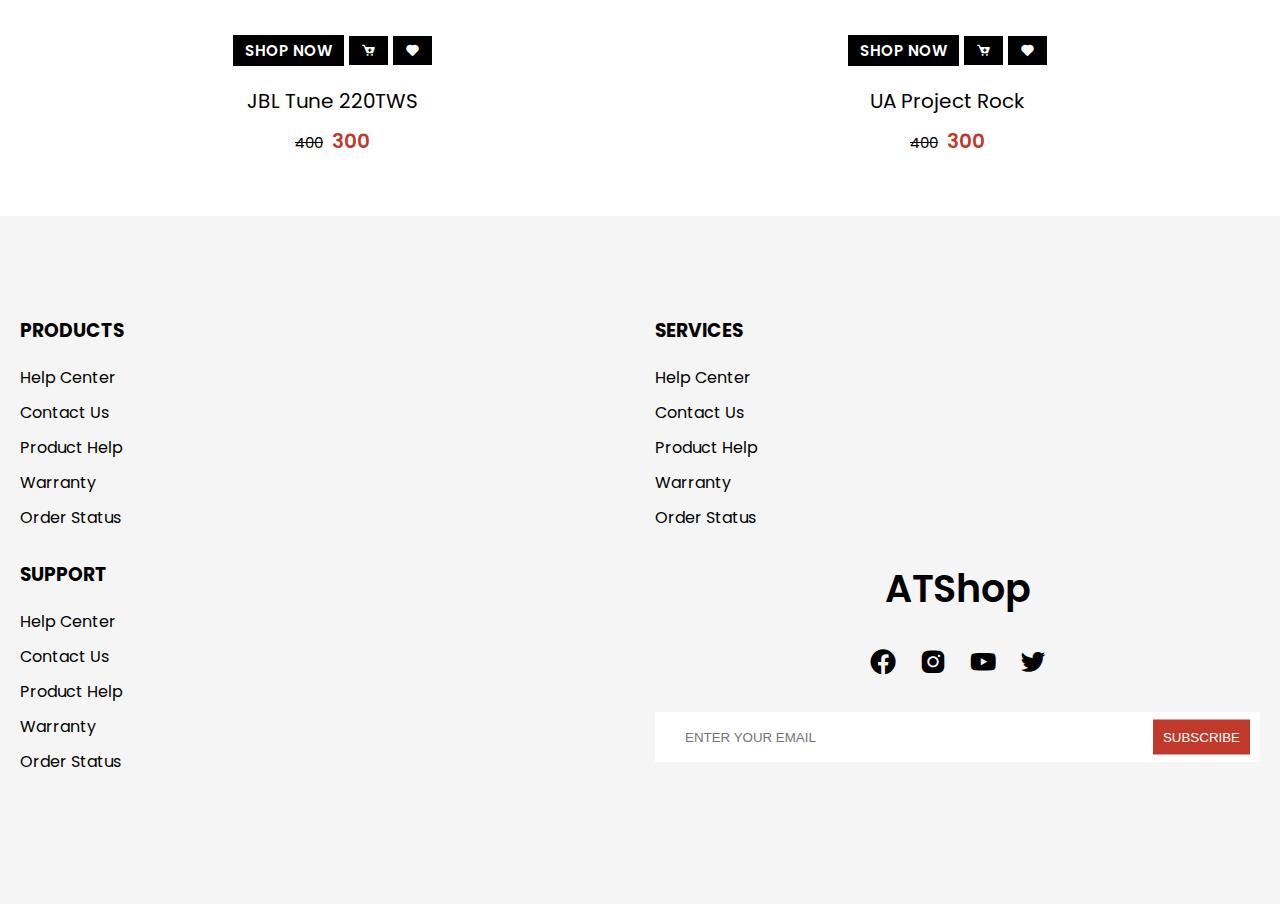
<file: e-commerce website/product-detail.html>
<head>
    <meta charset="UTF-8">
    <meta http-equiv="X-UA-Compatible" content="IE=edge">
    <meta name="viewport" content="width=device-width, initial-scale=1.0">
    <title>ATShop</title>
    <!-- google font -->
    <link rel="preconnect" href="https://fonts.gstatic.com">
    <link href="https://fonts.googleapis.com/css2?family=Poppins:ital,wght@0,100;0,200;0,300;0,400;0,500;0,600;0,700;0,800;0,900;1,100;1,200;1,300;1,400;1,500;1,600;1,700;1,900&display=swap" rel="stylesheet">
    <!-- boxicons -->
    <link href='https://unpkg.com/boxicons@2.0.7/css/boxicons.min.css' rel='stylesheet'>
    <!-- app css -->
    <link rel="stylesheet" href="./css/grid.css">
    <link rel="stylesheet" href="./css/app.css">
</head>

<body>

    <!-- header -->
    <header>
        <!-- mobile menu -->
        <div class="mobile-menu bg-second">
            <a href="#" class="mb-logo">ATShop</a>
            <span class="mb-menu-toggle" id="mb-menu-toggle">
                <i class='bx bx-menu'></i>
            </span>
        </div>
        <!-- end mobile menu -->
        <!-- main header -->
        <div class="header-wrapper" id="header-wrapper">
            <span class="mb-menu-toggle mb-menu-close" id="mb-menu-close">
                <i class='bx bx-x'></i>
            </span>
            <!-- top header -->
            <div class="bg-second">
                <div class="top-header container">
                    <ul class="devided">
                        <li>
                            <a href="#">+840123456789</a>
                        </li>
                        <li>
                            <a href="#">atshop@mail.com</a>
                        </li>
                    </ul>
                    <ul class="devided">
                        <li class="dropdown">
                            <a href="">USD</a>
                            <i class='bx bxs-chevron-down'></i>
                            <ul class="dropdown-content">
                                <li><a href="#">VND</a></li>
                                <li><a href="#">JPY</a></li>
                                <li><a href="#">EUR</a></li>
                            </ul>
                        </li>
                        <li class="dropdown">
                            <a href="">ENGLISH</a>
                            <i class='bx bxs-chevron-down'></i>
                            <ul class="dropdown-content">
                                <li><a href="#">VIETNAMESE</a></li>
                                <li><a href="#">JAPANESE</a></li>
                                <li><a href="#">FRENCH</a></li>
                                <li><a href="#">SPANISH</a></li>
                            </ul>
                        </li>
                        <li><a href="#">ORDER TRACKING</a></li>
                    </ul>
                </div>
            </div>
            <!-- end top header -->
            <!-- mid header -->
            <div class="bg-main">
                <div class="mid-header container">
                    <a href="#" class="logo">ATShop</a>
                    <div class="search">
                        <input type="text" placeholder="Search">
                        <i class='bx bx-search-alt'></i>
                    </div>
                    <ul class="user-menu">
                        <li><a href="#"><i class='bx bx-bell'></i></a></li>
                        <li><a href="#"><i class='bx bx-user-circle'></i></a></li>
                        <li><a href="#"><i class='bx bx-cart'></i></a></li>
                    </ul>
                </div>
            </div>
            <!-- end mid header -->
            <!-- bottom header -->
            <div class="bg-second">
                <div class="bottom-header container">
                    <ul class="main-menu">
                        <li><a href="#">home</a></li>
                        <!-- mega menu -->
                        <li class="mega-dropdown">
                            <a href="./products.html">Shop<i class='bx bxs-chevron-down'></i></a>
                            <div class="mega-content">
                                <div class="row">
                                    <div class="col-3 col-md-12">
                                        <div class="box">
                                            <h3>Categories</h3>
                                            <ul>
                                                <li><a href="#">Wireless</a></li>
                                                <li><a href="#">Inear headphone</a></li>
                                                <li><a href="#">Overear headphone</a></li>
                                                <li><a href="#">sport headphone</a></li>
                                            </ul>
                                        </div>
                                    </div>
                                    <div class="col-3 col-md-12">
                                        <div class="box">
                                            <h3>Categories</h3>
                                            <ul>
                                                <li><a href="#">Wireless</a></li>
                                                <li><a href="#">Inear headphone</a></li>
                                                <li><a href="#">Overear headphone</a></li>
                                                <li><a href="#">sport headphone</a></li>
                                            </ul>
                                        </div>
                                    </div>
                                    <div class="col-3 col-md-12">
                                        <div class="box">
                                            <h3>Categories</h3>
                                            <ul>
                                                <li><a href="#">Wireless</a></li>
                                                <li><a href="#">Inear headphone</a></li>
                                                <li><a href="#">Overear headphone</a></li>
                                                <li><a href="#">sport headphone</a></li>
                                            </ul>
                                        </div>
                                    </div>
                                    <div class="col-3 col-md-12">
                                        <div class="box">
                                            <h3>Categories</h3>
                                            <ul>
                                                <li><a href="#">Wireless</a></li>
                                                <li><a href="#">Inear headphone</a></li>
                                                <li><a href="#">Overear headphone</a></li>
                                                <li><a href="#">sport headphone</a></li>
                                            </ul>
                                        </div>
                                    </div>
                                </div>
                                <div class="row img-row">
                                    <div class="col-3">
                                        <div class="box">
                                            <img src="./images/kisspng-beats-electronics-headphones-apple-beats-studio-red-headphones.png" alt="">
                                        </div>
                                    </div>
                                    <div class="col-3">
                                        <div class="box">
                                            <img src="./images/JBL_TUNE220TWS_ProductImage_Pink_ChargingCaseOpen.png" alt="">
                                        </div>
                                    </div>
                                    <div class="col-3">
                                        <div class="box">
                                            <img src="./images/JBL_JR 310BT_Product Image_Hero_Skyblue.png" alt="">
                                        </div>
                                    </div>
                                    <div class="col-3">
                                        <div class="box">
                                            <img src="./images/JBLHorizon_001_dvHAMaster.png" alt="">
                                        </div>
                                    </div>
                                </div>
                            </div>
                        </li>
                        <!-- end mega menu -->
                        <li><a href="#">blog</a></li>
                        <li><a href="#">contact</a></li>
                    </ul>
                </div>
            </div>
            <!-- end bottom header -->
        </div>
        <!-- end main header -->
    </header>
    <!-- end header -->

    <!-- product-detail content -->
    <div class="bg-main">
        <div class="container">
            <div class="box">
                <div class="breadcumb">
                    <a href="./index.html">home</a>
                    <span><i class='bx bxs-chevrons-right'></i></span>
                    <a href="./products.html">all products</a>
                    <span><i class='bx bxs-chevrons-right'></i></span>
                    <a href="./product-detail.html">JBL Tune 750TNC</a>
                </div>
            </div>
            <div class="row product-row">
                <div class="col-5 col-md-12">
                    <div class="product-img" id="product-img">
                        <img src="./images/kisspng-beats-electronics-headphones-apple-beats-studio-red-headphones.png" alt="">
                    </div>
                    <div class="box">
                        <div class="product-img-list">
                            <div class="product-img-item">
                                <img src="./images/kisspng-beats-electronics-headphones-apple-beats-studio-red-headphones.png" alt="">
                            </div>
                            <div class="product-img-item">
                                <img src="./images/JBL-Endurance-Sprint_Alt_Red-1605x1605px.webp" alt="">
                            </div>
                            <div class="product-img-item">
                                <img src="./images/JBL_Quantum_400_Product Image_Hero 02.png" alt="">
                            </div>
                        </div>
                    </div>
                </div>
                <div class="col-7 col-md-12">
                    <div class="product-info">
                        <h1>
                            JBL TUNE 750TNC
                        </h1>
                        <div class="product-info-detail">
                            <span class="product-info-detail-title">Brand:</span>
                            <a href="#">JBL</a>
                        </div>
                        <div class="product-info-detail">
                            <span class="product-info-detail-title">Rated:</span>
                            <span class="rating">
                                <i class='bx bxs-star'></i>
                                <i class='bx bxs-star'></i>
                                <i class='bx bxs-star'></i>
                                <i class='bx bxs-star'></i>
                                <i class='bx bxs-star'></i>
                            </span>
                        </div>
                        <p class="product-description">
                            Lorem, ipsum dolor sit amet consectetur adipisicing elit. Quo libero alias officiis dolore doloremque eveniet culpa dignissimos, itaque, cum animi excepturi sed veritatis asperiores soluta, nisi atque quae illum. Ipsum.
                        </p>
                        <div class="product-info-price">$2345</div>
                        <div class="product-quantity-wrapper">
                            <span class="product-quantity-btn">
                                <i class='bx bx-minus'></i>
                            </span>
                            <span class="product-quantity">1</span>
                            <span class="product-quantity-btn">
                                <i class='bx bx-plus'></i>
                            </span>
                        </div>
                        <div>
                            <button class="btn-flat btn-hover">add to cart</button>
                        </div>
                    </div>
                </div>
            </div>
            <div class="box">
                <div class="box-header">
                    description
                </div>
                <div class="product-detail-description">
                    <button class="btn-flat btn-hover btn-view-description" id="view-all-description">
                        view all
                    </button>
                    <div class="product-detail-description-content">
                        <p>
                            Lorem ipsum dolor sit amet consectetur adipisicing elit. Impedit laudantium obcaecati odit dolorem, doloremque accusamus esse neque ipsa dignissimos saepe quisquam tempore perferendis deserunt sapiente! Recusandae illum totam earum ratione.
                            Lorem ipsum dolor sit, amet consectetur adipisicing elit. Aliquam incidunt maxime rerum reprehenderit voluptas asperiores ipsam quas consequuntur maiores, at odit obcaecati vero sunt! Reiciendis aperiam perferendis consequuntur odio quas. Lorem ipsum dolor sit amet consectetur adipisicing elit. Ut quaerat eum veniam doloremque nihil repudiandae odio ratione culpa libero tempora. Expedita, quo molestias. Minus illo quis dignissimos aliquid sapiente error!
                        </p>
                        <img src="./images/JBL_Quantum_400_Product Image_Hero 02.png" alt="">
                        <p>
                            Lorem ipsum dolor sit amet consectetur adipisicing elit. Nobis accusantium officia, quae fuga in exercitationem aliquam labore ex doloribus repellendus beatae facilis ipsam. Veritatis vero obcaecati iste atque aspernatur ducimus.
                            Lorem ipsum dolor sit, amet consectetur adipisicing elit. Repellat quam praesentium id sit amet magnam ad, dolorum, cumque iste optio itaque expedita eius similique, ab adipisci dicta. Quod, quibusdam quas. Lorem ipsum dolor sit amet consectetur adipisicing elit. Odit, in corrupti ipsam sint error possimus commodi incidunt suscipit sit voluptatum quibusdam enim eligendi animi deserunt recusandae earum natus voluptas blanditiis?
                        </p>
                        <img src="./images/kisspng-beats-electronics-headphones-apple-beats-studio-red-headphones.png" alt="">
                        <p>
                            Lorem ipsum dolor sit amet consectetur adipisicing elit. Modi ullam quam fugit veniam ipsum recusandae incidunt, ex ratione, magnam labore ad tenetur officia! In, totam. Molestias sapiente deserunt animi porro?
                        </p>
                    </div>
                </div>
            </div>
            <div class="box">
                <div class="box-header">
                    review
                </div>
                <div>
                    <div class="user-rate">
                        <div class="user-info">
                            <div class="user-avt">
                                <img src="./images/tuat.jpg" alt="">
                            </div>
                            <div class="user-name">
                                <span class="name">tuat tran anh</span>
                                <span class="rating">
                                    <i class='bx bxs-star'></i>
                                    <i class='bx bxs-star'></i>
                                    <i class='bx bxs-star'></i>
                                    <i class='bx bxs-star'></i>
                                    <i class='bx bxs-star'></i>
                                </span>
                            </div>
                        </div>
                        <div class="user-rate-content">
                            Lorem ipsum dolor sit amet consectetur adipisicing elit. Distinctio ea iste, veritatis nobis amet illum, cum alias magni dolores odio, eius quo excepturi veniam ipsa voluptatibus natus voluptas vero? Aspernatur!
                        </div>
                    </div>
                    <div class="user-rate">
                        <div class="user-info">
                            <div class="user-avt">
                                <img src="./images/tuat.jpg" alt="">
                            </div>
                            <div class="user-name">
                                <span class="name">tuat tran anh</span>
                                <span class="rating">
                                    <i class='bx bxs-star'></i>
                                    <i class='bx bxs-star'></i>
                                    <i class='bx bxs-star'></i>
                                    <i class='bx bxs-star'></i>
                                    <i class='bx bxs-star'></i>
                                </span>
                            </div>
                        </div>
                        <div class="user-rate-content">
                            Lorem ipsum dolor sit amet consectetur adipisicing elit. Distinctio ea iste, veritatis nobis amet illum, cum alias magni dolores odio, eius quo excepturi veniam ipsa voluptatibus natus voluptas vero? Aspernatur!
                        </div>
                    </div>
                    <div class="user-rate">
                        <div class="user-info">
                            <div class="user-avt">
                                <img src="./images/tuat.jpg" alt="">
                            </div>
                            <div class="user-name">
                                <span class="name">tuat tran anh</span>
                                <span class="rating">
                                    <i class='bx bxs-star'></i>
                                    <i class='bx bxs-star'></i>
                                    <i class='bx bxs-star'></i>
                                    <i class='bx bxs-star'></i>
                                    <i class='bx bxs-star'></i>
                                </span>
                            </div>
                        </div>
                        <div class="user-rate-content">
                            Lorem ipsum dolor sit amet consectetur adipisicing elit. Distinctio ea iste, veritatis nobis amet illum, cum alias magni dolores odio, eius quo excepturi veniam ipsa voluptatibus natus voluptas vero? Aspernatur!
                        </div>
                    </div>
                    <div class="user-rate">
                        <div class="user-info">
                            <div class="user-avt">
                                <img src="./images/tuat.jpg" alt="">
                            </div>
                            <div class="user-name">
                                <span class="name">tuat tran anh</span>
                                <span class="rating">
                                    <i class='bx bxs-star'></i>
                                    <i class='bx bxs-star'></i>
                                    <i class='bx bxs-star'></i>
                                    <i class='bx bxs-star'></i>
                                    <i class='bx bxs-star'></i>
                                </span>
                            </div>
                        </div>
                        <div class="user-rate-content">
                            Lorem ipsum dolor sit amet consectetur adipisicing elit. Distinctio ea iste, veritatis nobis amet illum, cum alias magni dolores odio, eius quo excepturi veniam ipsa voluptatibus natus voluptas vero? Aspernatur!
                        </div>
                    </div>
                    <div class="user-rate">
                        <div class="user-info">
                            <div class="user-avt">
                                <img src="./images/tuat.jpg" alt="">
                            </div>
                            <div class="user-name">
                                <span class="name">tuat tran anh</span>
                                <span class="rating">
                                    <i class='bx bxs-star'></i>
                                    <i class='bx bxs-star'></i>
                                    <i class='bx bxs-star'></i>
                                    <i class='bx bxs-star'></i>
                                    <i class='bx bxs-star'></i>
                                </span>
                            </div>
                        </div>
                        <div class="user-rate-content">
                            Lorem ipsum dolor sit amet consectetur adipisicing elit. Distinctio ea iste, veritatis nobis amet illum, cum alias magni dolores odio, eius quo excepturi veniam ipsa voluptatibus natus voluptas vero? Aspernatur!
                        </div>
                    </div>
                    <div class="box">
                        <ul class="pagination">
                            <li><a href="#"><i class='bx bxs-chevron-left'></i></a></li>
                            <li><a href="#" class="active">1</a></li>
                            <li><a href="#">2</a></li>
                            <li><a href="#">3</a></li>
                            <li><a href="#">4</a></li>
                            <li><a href="#">5</a></li>
                            <li><a href="#"><i class='bx bxs-chevron-right'></i></a></li>
                        </ul>
                    </div>
                </div>
            </div>
            <div class="box">
                <div class="box-header">
                    related products
                </div>
                <div class="row" id="related-products"></div>
            </div>
        </div>
    </div>
    <!-- end product-detail content -->

    <!-- footer -->
    <footer class="bg-second">
        <div class="container">
            <div class="row">
                <div class="col-3 col-md-6">
                    <h3 class="footer-head">Products</h3>
                    <ul class="menu">
                        <li><a href="#">Help center</a></li>
                        <li><a href="#">Contact us</a></li>
                        <li><a href="#">product help</a></li>
                        <li><a href="#">warranty</a></li>
                        <li><a href="#">order status</a></li>
                    </ul>
                </div>
                <div class="col-3 col-md-6">
                    <h3 class="footer-head">services</h3>
                    <ul class="menu">
                        <li><a href="#">Help center</a></li>
                        <li><a href="#">Contact us</a></li>
                        <li><a href="#">product help</a></li>
                        <li><a href="#">warranty</a></li>
                        <li><a href="#">order status</a></li>
                    </ul>
                </div>
                <div class="col-3 col-md-6">
                    <h3 class="footer-head">support</h3>
                    <ul class="menu">
                        <li><a href="#">Help center</a></li>
                        <li><a href="#">Contact us</a></li>
                        <li><a href="#">product help</a></li>
                        <li><a href="#">warranty</a></li>
                        <li><a href="#">order status</a></li>
                    </ul>
                </div>
                <div class="col-3 col-md-6 col-sm-12">
                    <div class="contact">
                        <h3 class="contact-header">
                            ATShop
                        </h3>
                        <ul class="contact-socials">
                            <li><a href="#">
                                    <i class='bx bxl-facebook-circle'></i>
                                </a></li>
                            <li><a href="#">
                                    <i class='bx bxl-instagram-alt'></i>
                                </a></li>
                            <li><a href="#">
                                    <i class='bx bxl-youtube'></i>
                                </a></li>
                            <li><a href="#">
                                    <i class='bx bxl-twitter'></i>
                                </a></li>
                        </ul>
                    </div>
                    <div class="subscribe">
                        <input type="email" placeholder="ENTER YOUR EMAIL">
                        <button>subscribe</button>
                    </div>
                </div>
            </div>
        </div>
    </footer>
    <!-- end footer -->

    <!-- app js -->
    <script src="./js/app.js"></script>
    <script src="./js/product-detail.js"></script>
</body>

</html>
</file>
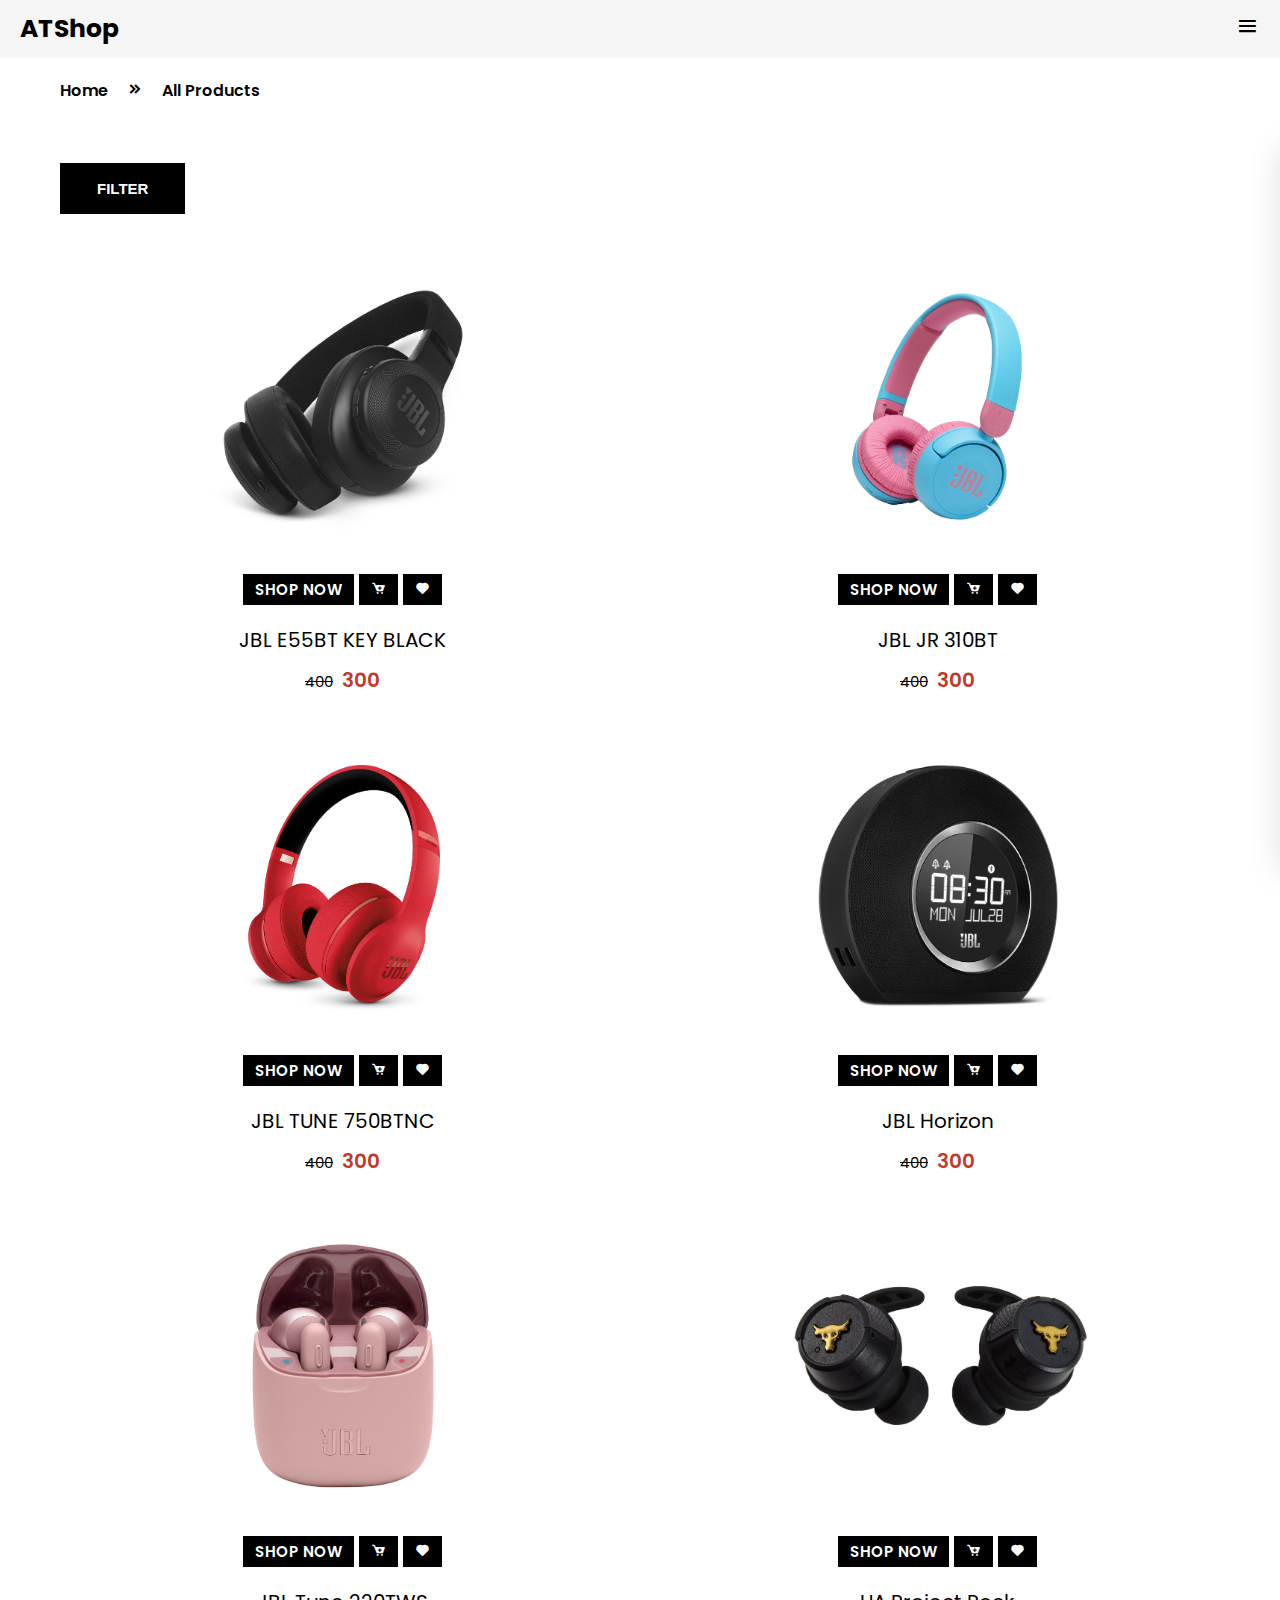
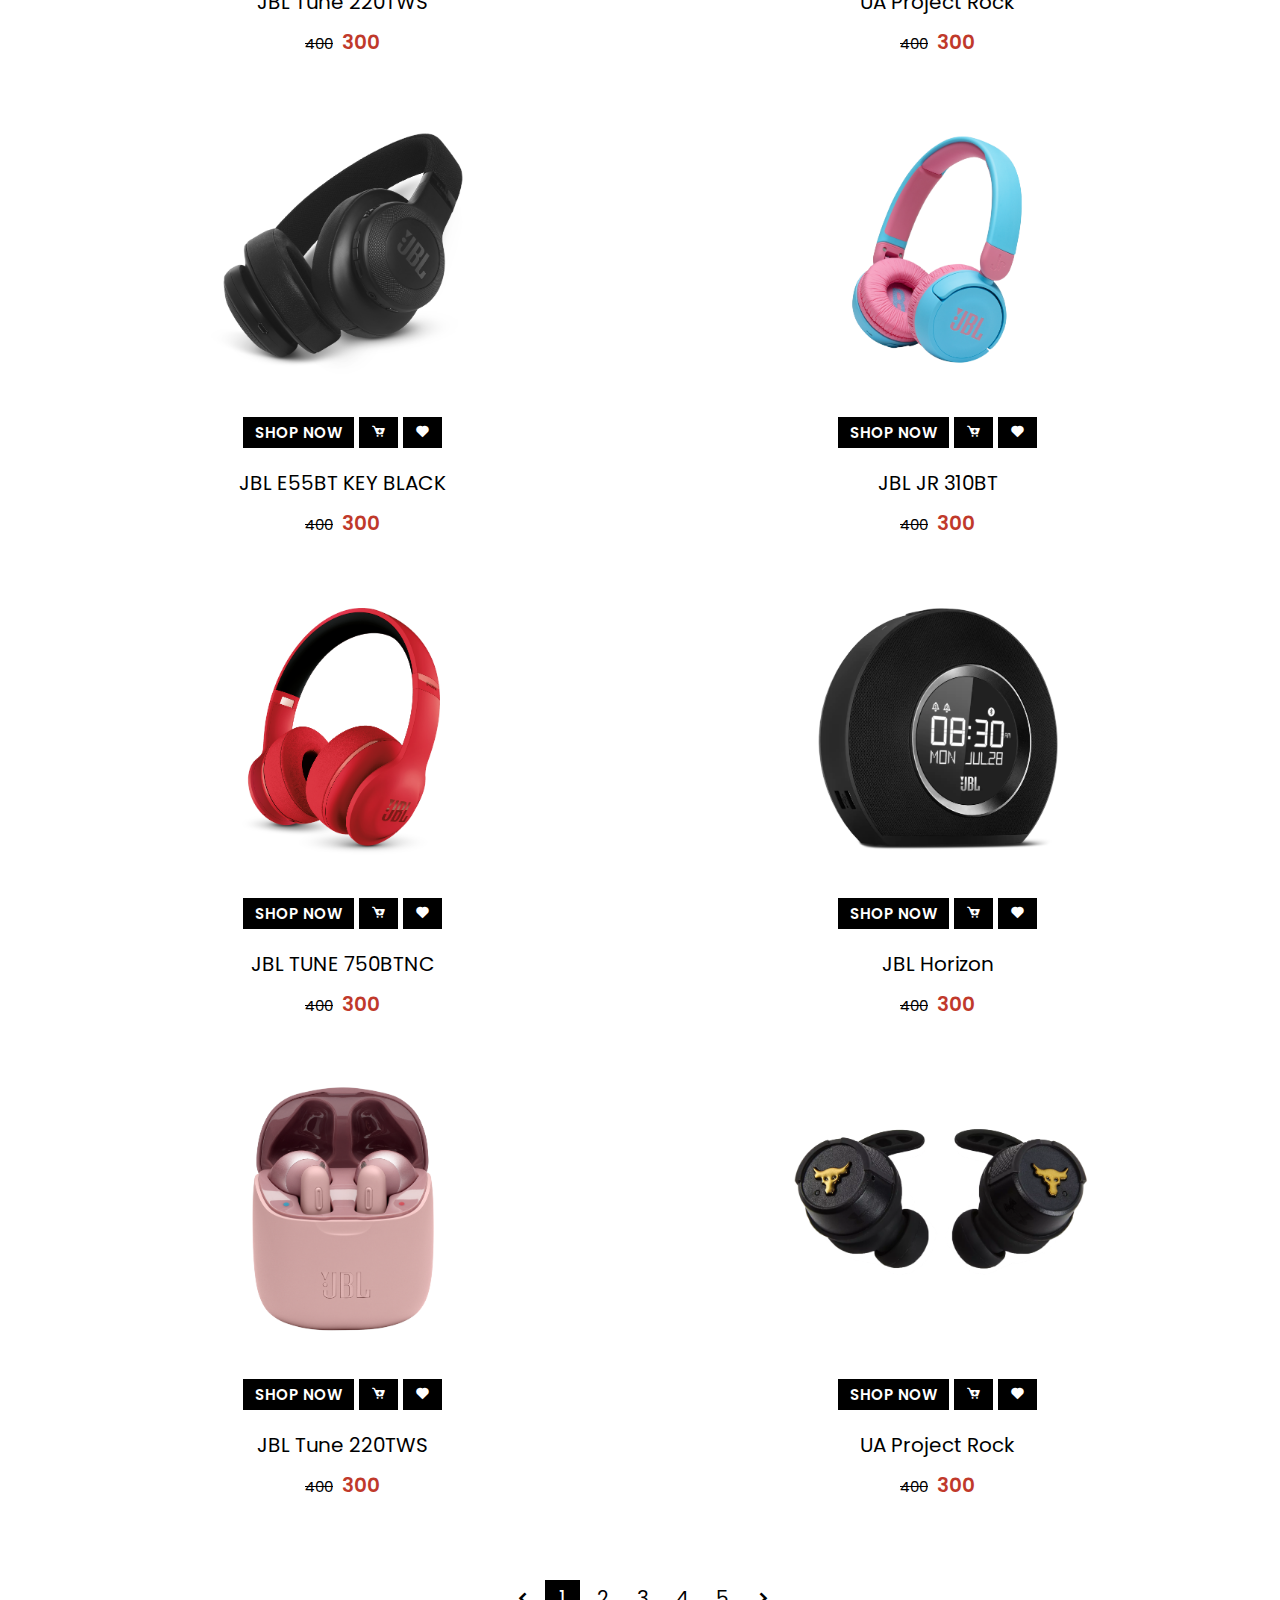
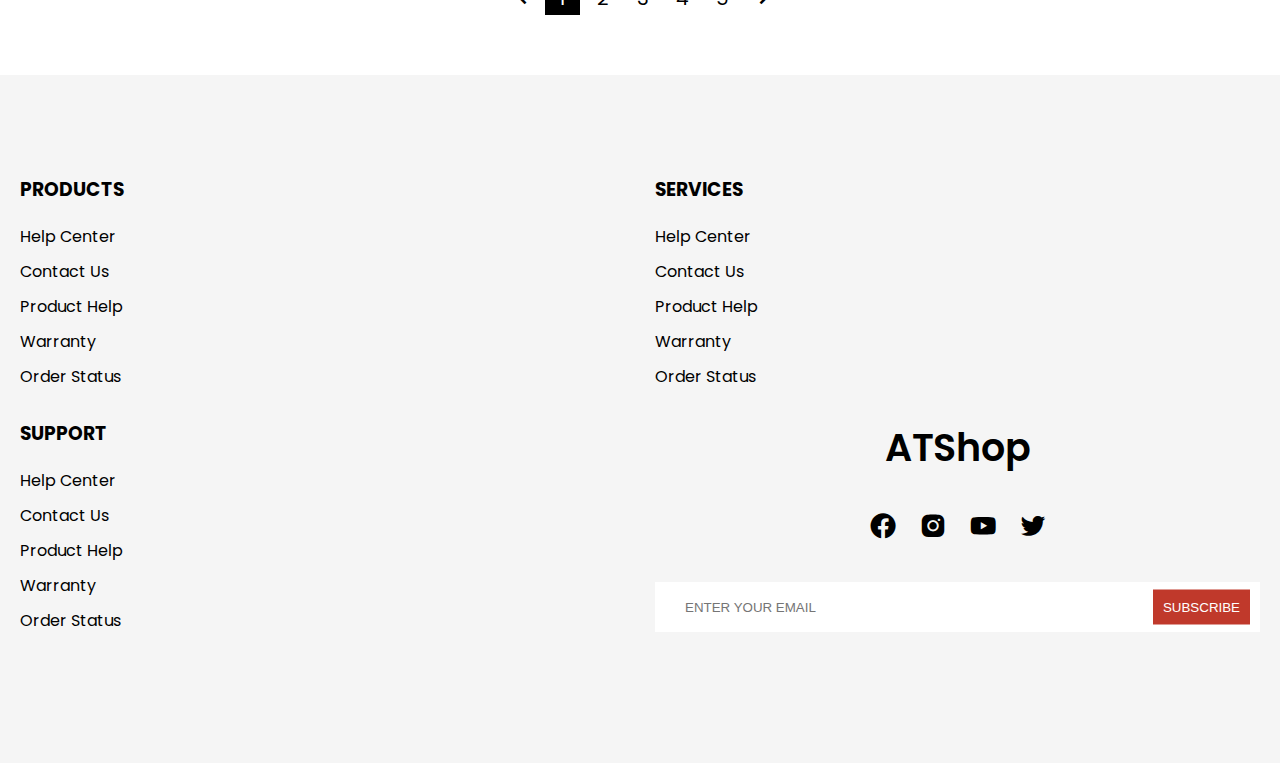
<file: e-commerce website/products.html>
<!DOCTYPE html>
<html lang="en">

<head>
    <meta charset="UTF-8">
    <meta http-equiv="X-UA-Compatible" content="IE=edge">
    <meta name="viewport" content="width=device-width, initial-scale=1.0">
    <title>ATShop</title>
    <!-- google font -->
    <link rel="preconnect" href="https://fonts.gstatic.com">
    <link href="https://fonts.googleapis.com/css2?family=Poppins:ital,wght@0,100;0,200;0,300;0,400;0,500;0,600;0,700;0,800;0,900;1,100;1,200;1,300;1,400;1,500;1,600;1,700;1,900&display=swap" rel="stylesheet">
    <!-- boxicons -->
    <link href='https://unpkg.com/boxicons@2.0.7/css/boxicons.min.css' rel='stylesheet'>
    <!-- app css -->
    <link rel="stylesheet" href="./css/grid.css">
    <link rel="stylesheet" href="./css/app.css">
</head>

<body>

    <!-- header -->
    <header>
        <!-- mobile menu -->
        <div class="mobile-menu bg-second">
            <a href="#" class="mb-logo">ATShop</a>
            <span class="mb-menu-toggle" id="mb-menu-toggle">
                <i class='bx bx-menu'></i>
            </span>
        </div>
        <!-- end mobile menu -->
        <!-- main header -->
        <div class="header-wrapper" id="header-wrapper">
            <span class="mb-menu-toggle mb-menu-close" id="mb-menu-close">
                <i class='bx bx-x'></i>
            </span>
            <!-- top header -->
            <div class="bg-second">
                <div class="top-header container">
                    <ul class="devided">
                        <li>
                            <a href="#">+840123456789</a>
                        </li>
                        <li>
                            <a href="#">atshop@mail.com</a>
                        </li>
                    </ul>
                    <ul class="devided">
                        <li class="dropdown">
                            <a href="">USD</a>
                            <i class='bx bxs-chevron-down'></i>
                            <ul class="dropdown-content">
                                <li><a href="#">VND</a></li>
                                <li><a href="#">JPY</a></li>
                                <li><a href="#">EUR</a></li>
                            </ul>
                        </li>
                        <li class="dropdown">
                            <a href="">ENGLISH</a>
                            <i class='bx bxs-chevron-down'></i>
                            <ul class="dropdown-content">
                                <li><a href="#">VIETNAMESE</a></li>
                                <li><a href="#">JAPANESE</a></li>
                                <li><a href="#">FRENCH</a></li>
                                <li><a href="#">SPANISH</a></li>
                            </ul>
                        </li>
                        <li><a href="#">ORDER TRACKING</a></li>
                    </ul>
                </div>
            </div>
            <!-- end top header -->
            <!-- mid header -->
            <div class="bg-main">
                <div class="mid-header container">
                    <a href="#" class="logo">ATShop</a>
                    <div class="search">
                        <input type="text" placeholder="Search">
                        <i class='bx bx-search-alt'></i>
                    </div>
                    <ul class="user-menu">
                        <li><a href="#"><i class='bx bx-bell'></i></a></li>
                        <li><a href="#"><i class='bx bx-user-circle'></i></a></li>
                        <li><a href="#"><i class='bx bx-cart'></i></a></li>
                    </ul>
                </div>
            </div>
            <!-- end mid header -->
            <!-- bottom header -->
            <div class="bg-second">
                <div class="bottom-header container">
                    <ul class="main-menu">
                        <li><a href="#">home</a></li>
                        <!-- mega menu -->
                        <li class="mega-dropdown">
                            <a href="./products.html">Shop<i class='bx bxs-chevron-down'></i></a>
                            <div class="mega-content">
                                <div class="row">
                                    <div class="col-3 col-md-12">
                                        <div class="box">
                                            <h3>Categories</h3>
                                            <ul>
                                                <li><a href="#">Wireless</a></li>
                                                <li><a href="#">Inear headphone</a></li>
                                                <li><a href="#">Overear headphone</a></li>
                                                <li><a href="#">sport headphone</a></li>
                                            </ul>
                                        </div>
                                    </div>
                                    <div class="col-3 col-md-12">
                                        <div class="box">
                                            <h3>Categories</h3>
                                            <ul>
                                                <li><a href="#">Wireless</a></li>
                                                <li><a href="#">Inear headphone</a></li>
                                                <li><a href="#">Overear headphone</a></li>
                                                <li><a href="#">sport headphone</a></li>
                                            </ul>
                                        </div>
                                    </div>
                                    <div class="col-3 col-md-12">
                                        <div class="box">
                                            <h3>Categories</h3>
                                            <ul>
                                                <li><a href="#">Wireless</a></li>
                                                <li><a href="#">Inear headphone</a></li>
                                                <li><a href="#">Overear headphone</a></li>
                                                <li><a href="#">sport headphone</a></li>
                                            </ul>
                                        </div>
                                    </div>
                                    <div class="col-3 col-md-12">
                                        <div class="box">
                                            <h3>Categories</h3>
                                            <ul>
                                                <li><a href="#">Wireless</a></li>
                                                <li><a href="#">Inear headphone</a></li>
                                                <li><a href="#">Overear headphone</a></li>
                                                <li><a href="#">sport headphone</a></li>
                                            </ul>
                                        </div>
                                    </div>
                                </div>
                                <div class="row img-row">
                                    <div class="col-3">
                                        <div class="box">
                                            <img src="./images/kisspng-beats-electronics-headphones-apple-beats-studio-red-headphones.png" alt="">
                                        </div>
                                    </div>
                                    <div class="col-3">
                                        <div class="box">
                                            <img src="./images/JBL_TUNE220TWS_ProductImage_Pink_ChargingCaseOpen.png" alt="">
                                        </div>
                                    </div>
                                    <div class="col-3">
                                        <div class="box">
                                            <img src="./images/JBL_JR 310BT_Product Image_Hero_Skyblue.png" alt="">
                                        </div>
                                    </div>
                                    <div class="col-3">
                                        <div class="box">
                                            <img src="./images/JBLHorizon_001_dvHAMaster.png" alt="">
                                        </div>
                                    </div>
                                </div>
                            </div>
                        </li>
                        <!-- end mega menu -->
                        <li><a href="#">blog</a></li>
                        <li><a href="#">contact</a></li>
                    </ul>
                </div>
            </div>
            <!-- end bottom header -->
        </div>
        <!-- end main header -->
    </header>
    <!-- end header -->

    <!-- products content -->
    <div class="bg-main">
        <div class="container">
            <div class="box">
                <div class="breadcumb">
                    <a href="./index.html">home</a>
                    <span><i class='bx bxs-chevrons-right'></i></span>
                    <a href="./products.html">all products</a>
                </div>
            </div>
            <div class="box">
                <div class="row">
                    <div class="col-3 filter-col" id="filter-col">
                        <div class="box filter-toggle-box">
                            <button class="btn-flat btn-hover" id="filter-close">close</button>
                        </div>
                        <div class="box">
                            <span class="filter-header">
                                Categories
                            </span>
                            <ul class="filter-list">
                                <li><a href="#">Wireless</a></li>
                                <li><a href="#">In-ear headphone</a></li>
                                <li><a href="#">Over-ear headphone</a></li>
                                <li><a href="#">sport headphone</a></li>
                            </ul>
                        </div>
                        <div class="box">
                            <span class="filter-header">
                                Price
                            </span>
                            <div class="price-range">
                                <input type="text">
                                <span>-</span>
                                <input type="text">
                            </div>
                        </div>
                        <div class="box">
                            <ul class="filter-list">
                                <li>
                                    <div class="group-checkbox">
                                        <input type="checkbox" id="status1">
                                        <label for="status1">
                                            On sale
                                            <i class='bx bx-check'></i>
                                        </label>
                                    </div>
                                </li>
                                <li>
                                    <div class="group-checkbox">
                                        <input type="checkbox" id="status2">
                                        <label for="status2">
                                            In stock
                                            <i class='bx bx-check'></i>
                                        </label>
                                    </div>
                                </li>
                                <li>
                                    <div class="group-checkbox">
                                        <input type="checkbox" id="status3">
                                        <label for="status3">
                                            Featured
                                            <i class='bx bx-check'></i>
                                        </label>
                                    </div>
                                </li>
                            </ul>
                        </div>
                        <div class="box">
                            <span class="filter-header">
                                Brands
                            </span>
                            <ul class="filter-list">
                                <li>
                                    <div class="group-checkbox">
                                        <input type="checkbox" id="remember1" checked="checked">
                                        <label for="remember1">
                                            JBL
                                            <i class='bx bx-check'></i>
                                        </label>
                                    </div>
                                </li>
                                <li>
                                    <div class="group-checkbox">
                                        <input type="checkbox" id="remember2">
                                        <label for="remember2">
                                            Beat
                                            <i class='bx bx-check'></i>
                                        </label>
                                    </div>
                                </li>
                                <li>
                                    <div class="group-checkbox">
                                        <input type="checkbox" id="remember3">
                                        <label for="remember3">
                                            Logitech
                                            <i class='bx bx-check'></i>
                                        </label>
                                    </div>
                                </li>
                                <li>
                                    <div class="group-checkbox">
                                        <input type="checkbox" id="remember4">
                                        <label for="remember4">
                                            Samsung
                                            <i class='bx bx-check'></i>
                                        </label>
                                    </div>
                                </li>
                                <li>
                                    <div class="group-checkbox">
                                        <input type="checkbox" id="remember5">
                                        <label for="remember5">
                                            Sony
                                            <i class='bx bx-check'></i>
                                        </label>
                                    </div>
                                </li>
                            </ul>
                        </div>
                        <div class="box">
                            <span class="filter-header">
                                Colors
                            </span>
                            <ul class="filter-list">
                                <li>
                                    <div class="group-checkbox">
                                        <input type="checkbox" id="remember1">
                                        <label for="remember1">
                                            Red
                                            <i class='bx bx-check'></i>
                                        </label>
                                    </div>
                                </li>
                                <li>
                                    <div class="group-checkbox">
                                        <input type="checkbox" id="remember2">
                                        <label for="remember2">
                                            Blue
                                            <i class='bx bx-check'></i>
                                        </label>
                                    </div>
                                </li>
                                <li>
                                    <div class="group-checkbox">
                                        <input type="checkbox" id="remember3">
                                        <label for="remember3">
                                            White
                                            <i class='bx bx-check'></i>
                                        </label>
                                    </div>
                                </li>
                                <li>
                                    <div class="group-checkbox">
                                        <input type="checkbox" id="remember4">
                                        <label for="remember4">
                                            Pink
                                            <i class='bx bx-check'></i>
                                        </label>
                                    </div>
                                </li>
                                <li>
                                    <div class="group-checkbox">
                                        <input type="checkbox" id="remember5">
                                        <label for="remember5">
                                            Yellow
                                            <i class='bx bx-check'></i>
                                        </label>
                                    </div>
                                </li>
                            </ul>
                        </div>
                        <div class="box">
                            <span class="filter-header">
                                rating
                            </span>
                            <ul class="filter-list">
                                <li>
                                    <div class="group-checkbox">
                                        <input type="checkbox" id="remember1">
                                        <label for="remember1">
                                            <span class="rating">
                                                <i class='bx bxs-star'></i>
                                                <i class='bx bxs-star'></i>
                                                <i class='bx bxs-star'></i>
                                                <i class='bx bxs-star'></i>
                                                <i class='bx bxs-star'></i>
                                            </span>
                                            <i class='bx bx-check'></i>
                                        </label>
                                    </div>
                                </li>
                                <li>
                                    <div class="group-checkbox">
                                        <input type="checkbox" id="remember1">
                                        <label for="remember1">
                                            <span class="rating">
                                                <i class='bx bxs-star'></i>
                                                <i class='bx bxs-star'></i>
                                                <i class='bx bxs-star'></i>
                                                <i class='bx bxs-star'></i>
                                                <i class='bx bx-star'></i>
                                            </span>
                                            <i class='bx bx-check'></i>
                                        </label>
                                    </div>
                                </li>
                                <li>
                                    <div class="group-checkbox">
                                        <input type="checkbox" id="remember1">
                                        <label for="remember1">
                                            <span class="rating">
                                                <i class='bx bxs-star'></i>
                                                <i class='bx bxs-star'></i>
                                                <i class='bx bxs-star'></i>
                                                <i class='bx bx-star'></i>
                                                <i class='bx bx-star'></i>
                                            </span>
                                            <i class='bx bx-check'></i>
                                        </label>
                                    </div>
                                </li>
                                <li>
                                    <div class="group-checkbox">
                                        <input type="checkbox" id="remember1">
                                        <label for="remember1">
                                            <span class="rating">
                                                <i class='bx bxs-star'></i>
                                                <i class='bx bxs-star'></i>
                                                <i class='bx bx-star'></i>
                                                <i class='bx bx-star'></i>
                                                <i class='bx bx-star'></i>
                                            </span>
                                            <i class='bx bx-check'></i>
                                        </label>
                                    </div>
                                </li>
                                <li>
                                    <div class="group-checkbox">
                                        <input type="checkbox" id="remember1">
                                        <label for="remember1">
                                            <span class="rating">
                                                <i class='bx bxs-star'></i>
                                                <i class='bx bx-star'></i>
                                                <i class='bx bx-star'></i>
                                                <i class='bx bx-star'></i>
                                                <i class='bx bx-star'></i>
                                            </span>
                                            <i class='bx bx-check'></i>
                                        </label>
                                    </div>
                                </li>
                            </ul>
                        </div>
                    </div>
                    <div class="col-9 col-md-12">
                        <div class="box filter-toggle-box">
                            <button class="btn-flat btn-hover" id="filter-toggle">filter</button>
                        </div>
                        <div class="box">
                            <div class="row" id="products"></div>
                        </div>
                        <div class="box">
                            <ul class="pagination">
                                <li><a href="#"><i class='bx bxs-chevron-left'></i></a></li>
                                <li><a href="#" class="active">1</a></li>
                                <li><a href="#">2</a></li>
                                <li><a href="#">3</a></li>
                                <li><a href="#">4</a></li>
                                <li><a href="#">5</a></li>
                                <li><a href="#"><i class='bx bxs-chevron-right'></i></a></li>
                            </ul>
                        </div>
                    </div>
                </div>
            </div>
        </div>
    </div>
    <!-- end products content -->

    <!-- footer -->
    <footer class="bg-second">
        <div class="container">
            <div class="row">
                <div class="col-3 col-md-6">
                    <h3 class="footer-head">Products</h3>
                    <ul class="menu">
                        <li><a href="#">Help center</a></li>
                        <li><a href="#">Contact us</a></li>
                        <li><a href="#">product help</a></li>
                        <li><a href="#">warranty</a></li>
                        <li><a href="#">order status</a></li>
                    </ul>
                </div>
                <div class="col-3 col-md-6">
                    <h3 class="footer-head">services</h3>
                    <ul class="menu">
                        <li><a href="#">Help center</a></li>
                        <li><a href="#">Contact us</a></li>
                        <li><a href="#">product help</a></li>
                        <li><a href="#">warranty</a></li>
                        <li><a href="#">order status</a></li>
                    </ul>
                </div>
                <div class="col-3 col-md-6">
                    <h3 class="footer-head">support</h3>
                    <ul class="menu">
                        <li><a href="#">Help center</a></li>
                        <li><a href="#">Contact us</a></li>
                        <li><a href="#">product help</a></li>
                        <li><a href="#">warranty</a></li>
                        <li><a href="#">order status</a></li>
                    </ul>
                </div>
                <div class="col-3 col-md-6 col-sm-12">
                    <div class="contact">
                        <h3 class="contact-header">
                            ATShop
                        </h3>
                        <ul class="contact-socials">
                            <li><a href="#">
                                    <i class='bx bxl-facebook-circle'></i>
                                </a></li>
                            <li><a href="#">
                                    <i class='bx bxl-instagram-alt'></i>
                                </a></li>
                            <li><a href="#">
                                    <i class='bx bxl-youtube'></i>
                                </a></li>
                            <li><a href="#">
                                    <i class='bx bxl-twitter'></i>
                                </a></li>
                        </ul>
                    </div>
                    <div class="subscribe">
                        <input type="email" placeholder="ENTER YOUR EMAIL">
                        <button>subscribe</button>
                    </div>
                </div>
            </div>
        </div>
    </footer>
    <!-- end footer -->

    <!-- app js -->
    <script src="./js/app.js"></script>
    <script src="./js/products.js"></script>
</body>

</html>
</file>
<file: style.css>
body {
  text-align: center;
  background-color: #a9d7e9;
}

h1 {
  font-size: 48px;
}

p {
  font-size: 22px;
}

.form-rows {
  position: static;
  display: block;
}

.master-div-style {
  margin: auto;
  width: 800px;
  background-color: #f3f3f3;
  border-radius: 10px;
  padding: 20px 10px 10px 10px;
}

.fields {
  display: inline-block;
  text-align: left;
  width: 48%;
  vertical-align: middle;
}
.labels {
  display: inline-block;
  text-align: right;
  width: 40%;
  padding: 5px;
  vertical-align: top;
  margin-top: 10px;
}

.input-fields {
  height: 20px;
  width: 280px;
  padding: 5px;
  margin: 10px;
  border: 1px solid #c0c0c0;
  border-radius: 4px;
}

.dropdown {
  height: 35px;
  width: 140px;
  padding: 5px;
  margin: 15px 10px 10px 10px;
  border: 1px solid #c0c0c0;
  border-radius: 4px;
}

.radio {
  position: relative;
  left: -43px;
  margin-left: 10px;
  display: block;
  padding-bottom: 10px;
}

.user-selection {
  float: left;
  margin-right: 5px;
}

.button {
  font-size: 1em;
  background-color: #6ba2ce;
  color: white;
  border: 0px solid;
  border-radius: 4px;
  height: 40px;
  width: 80px;
  margin: 10px;
}

@media (max-width: 833px) {
  .master-div-style {
    width: 70%;
  }

  .fields {
    display: inline-block;
    text-align: left;
    width: 48%;
    vertical-align: middle;
  }

  .input-fields {
    width: 80%;
  }

  .dropdown {
    width: 90%;
  }
}

@media (max-width: 520px) {
  .master-div-style {
    width: 80%;
  }

  .fields {
    width: 80%;
    float: left;
  }
  .labels {
    width: 100%;
    text-align: left;
  }

  .input-fields {
    width: 100%;
  }

  .dropdown {
    width: 100%;
  }
}
</file>
<file: e-commerce website/css/grid.css>
.row {
    display: flex;
    flex-wrap: wrap;
    margin: 0 -15px;
}

.row-revere {
    flex-direction: row-reverse;
}

[class*="col-"] {
    padding: 0 15px;
    margin-bottom: 20px;
}

.col-1 {
    width: 8.33%;
}

.col-2 {
    width: 16.66%;
}

.col-3 {
    width: 25%;
}

.col-4 {
    width: 33.33%;
}

.col-5 {
    width: 41.66%;
}

.col-6 {
    width: 50%;
}

.col-7 {
    width: 58.33%;
}

.col-8 {
    width: 66.66%;
}

.col-9 {
    width: 75%;
}

.col-10 {
    width: 83.33%;
}

.col-11 {
    width: 91.66%;
}

.col-12 {
    width: 100%;
}

/* medium screen */

@media only screen and (max-width: 1280px) {
    .col-md-1 {
        width: 8.33%;
    }

    .col-md-2 {
        width: 16.66%;
    }

    .col-md-3 {
        width: 25%;
    }

    .col-md-4 {
        width: 33.33%;
    }

    .col-md-5 {
        width: 41.66%;
    }

    .col-md-6 {
        width: 50%;
    }

    .col-md-7 {
        width: 58.33%;
    }

    .col-md-8 {
        width: 66.66%;
    }

    .col-md-9 {
        width: 75%;
    }

    .col-md-10 {
        width: 83.33%;
    }

    .col-md-11 {
        width: 91.66%;
    }

    .col-md-12 {
        width: 100%;
    }
}

/* small screen */

@media only screen and (max-width: 750px) {
    .col-sm-1 {
        width: 8.33%;
    }

    .col-sm-2 {
        width: 16.66%;
    }

    .col-sm-3 {
        width: 25%;
    }

    .col-sm-4 {
        width: 33.33%;
    }

    .col-sm-5 {
        width: 41.66%;
    }

    .col-sm-6 {
        width: 50%;
    }

    .col-sm-7 {
        width: 58.33%;
    }

    .col-sm-8 {
        width: 66.66%;
    }

    .col-sm-9 {
        width: 75%;
    }

    .col-sm-10 {
        width: 83.33%;
    }

    .col-sm-11 {
        width: 91.66%;
    }

    .col-sm-12 {
        width: 100%;
    }
}
</file>
<file: e-commerce website/css/app.css>
:root {
  --main-bg-color: #fff;
  --second-bg-color: #f5f5f5;
  --third-bg-color: #e3e3e3;
  --grey: #4b4b4b;
  --black: #000;
  --red: #c0392b;
  --top-header-size: 30px;
  --mid-header-size: 80px;
  --bottom-header-size: 45px;
  --btn-bg: #000;
  --btn-border-color: #000;
  --btn-color: #fff;
}

* {
  padding: 0;
  margin: 0;
  box-sizing: border-box;
  -webkit-tap-highlight-color: transparent;
}

body {
  font-family: "Poppins", sans-serif;
  overflow-x: hidden;
  position: relative;
  background-color: var(--main-bg-color);
  overflow-x: hidden;
}

button {
  cursor: pointer;
}

a {
  display: inline-block;
  text-decoration: none;
  color: unset;
}

li {
  list-style-type: none;
}

img {
  max-width: 100%;
}

.container {
  max-width: 1366px;
  margin: auto;
  padding: 0 20px;
  position: relative;
}

.bg-second {
  background-color: var(--second-bg-color);
}

.bg-main {
  background-color: var(--main-bg-color);
}

.text-red {
  color: var(--red);
}

.mobile-menu {
  align-items: center;
  justify-content: space-between;
  padding: 10px 20px;
  display: none;
}

.mb-menu-close {
  display: none;
}

.top-header {
  height: 30px;
  display: flex;
  justify-content: space-between;
  align-items: center;
}

.top-header ul {
  display: flex;
}

.top-header a {
  font-size: 13px;
}

ul.devided > li {
  margin-right: 10px;
  padding-right: 10px;
  border-right: 1px solid;
}

ul.devided > li:last-child {
  border-right: none;
}

/* dropdown */
.dropdown {
  position: relative;
}

.dropdown:hover .dropdown-content {
  display: flex;
  top: 100%;
  opacity: 1;
  visibility: visible;
}

.dropdown-content {
  /* display: flex; */
  opacity: 0;
  visibility: hidden;
  position: absolute;
  top: calc(100% + 10px);
  background-color: #fff;
  flex-direction: column;
  box-shadow: rgba(100, 100, 111, 0.2) 0px 7px 29px 0;
  transition: all 0.4s cubic-bezier(0.77, 0, 0.175, 1);
  z-index: 2;
}

.dropdown-content > li > a {
  padding: 10px;
}

.dropdown-content > li:hover {
  color: var(--red);
}
/* end dropdown */

.mid-header {
  display: flex;
  align-items: center;
  justify-content: space-between;
  height: 80px;
  background-color: var(--main-bg-color);
}

.logo {
  font-size: 40px;
  font-weight: 700;
}

.mb-logo {
  font-size: 25px;
  font-weight: 700;
}

.search {
  width: 600px;
  height: 40px;
  position: relative;
}

.search input {
  height: 100%;
  width: 100%;
  font-size: 16px;
  outline: 0;
  padding: 0 20px;
  border-radius: 10px;
  border: 0;
  background-color: var(--second-bg-color);
}

.search i {
  position: absolute;
  top: 50%;
  transform: translateY(-50%);
  right: 20px;
  cursor: pointer;
  font-size: 25px;
}

.user-menu {
  display: flex;
}

.user-menu > li > a {
  font-size: 30px;
  margin-left: 15px;
}

.bottom-header {
  display: flex;
  align-items: center;
  justify-content: center;
}

.main-menu {
  display: flex;
  height: var(--bottom-header-size);
}

.main-menu > li > a {
  display: flex;
  align-items: center;
  margin: 0 20px;
  font-weight: 600;
  height: 100%;
  text-transform: uppercase;
}

.main-menu > li {
  border-bottom: 2px solid transparent;
  border-top: 2px solid transparent;
}

.main-menu > li:hover {
  border-bottom: 2px solid var(--red);
}

/* mega menu */

.mega-content {
  opacity: 0;
  visibility: hidden;
  position: absolute;
  left: 0;
  background-color: var(--main-bg-color);
  width: 100%;
  top: calc(100% + 100px);
  z-index: 2;
  box-shadow: rgba(100, 100, 111, 0.2) 0px 7px 29px 0;
  transition: all 0.4s cubic-bezier(0.77, 0, 0.175, 1);
}

.mega-dropdown:hover .mega-content {
  opacity: 1;
  visibility: visible;
  top: 100%;
}

.mega-content h3 {
  margin: 20px 0;
  padding-left: 20px;
}

.mega-content ul {
  display: flex;
  flex-direction: column;
}

.mega-content ul > li > a {
  font-weight: normal;
  padding: 10px 0;
  border-bottom: 2px dashed #f5f5f5;
  transition: padding-left 0.2s ease-in-out;
  margin: 0 20px;
  text-transform: capitalize;
}

.mega-content ul > li > a:hover {
  padding-left: 10px;
}

.mega-content ul > li {
  border-bottom: 2px solid transparent;
}

.mega-content ul > li:hover {
  border-bottom: 2px solid var(--red);
}

/* end mega menu */

.box {
  padding: 20px;
}

.hero {
  height: calc(
    100vh -
      (
        var(--top-header-size) + var(--mid-header-size) +
          var(--bottom-header-size)
      )
  );
  padding: 0 20px;
}

.slider,
.slider .container {
  height: 100%;
  position: relative;
}

.slide {
  height: 0;
  position: absolute;
  display: flex;
  inset: 0;
  overflow: hidden;
  visibility: hidden;
}

.slide.active {
  visibility: visible;
  height: 100%;
}

.slide .info {
  width: 50%;
  display: flex;
  flex-direction: column;
  justify-content: center;
  height: 100%;
}

.info-content h2 {
  font-size: 70px;
  margin: 10px 0 35px;
}

.info-content button {
  margin-top: 30px;
}

.slide .img {
  width: 50%;
  display: flex;
  align-items: center;
  justify-content: center;
}

.btn-flat {
  display: inline-block;
  border: 2px solid var(--btn-border-color);
  background-color: var(--btn-bg);
  color: var(--btn-color);
  padding: 15px 35px;
  font-size: 15px;
  outline: 0;
  font-weight: 600;
  text-transform: uppercase;
}

.btn-hover {
  transition: all 0.3s ease-in-out;
}

.btn-hover:hover {
  background-color: var(--btn-color);
  color: var(--btn-bg);
}

.slide-controll {
  position: absolute;
  top: 50%;
  transform: translateY(-50%);
  outline: 0;
  border: 0;
  border-radius: 50%;
  font-size: 25px;
  display: flex;
  align-items: center;
  padding: 10px;
  transition: all 0.3s cubic-bezier(0.77, 0, 0.175, 1);
}

.slide-controll:hover {
  background-color: var(--btn-bg);
  color: var(--btn-color);
}

.slide-next {
  right: -80px;
}

.slide-prev {
  left: -80px;
}

.slider:hover .slide-next {
  right: 50px;
}

.slider:hover .slide-prev {
  left: 50px;
}

/* slide animation */
.top-down {
  transform: translateY(-100%);
  opacity: 0;
  visibility: hidden;
  transition: all 0.8s cubic-bezier(0.77, 0, 0.175, 1);
}

.slide.active .top-down {
  transform: translateY(0);
  opacity: 1;
  visibility: visible;
}

.right-left {
  transform: translateX(100%);
  opacity: 0;
  visibility: hidden;
  transition: all 0.8s cubic-bezier(0.77, 0, 0.175, 1);
}

.slide.active .right-left {
  transform: translateX(0);
  opacity: 1;
  visibility: visible;
}

.left-right {
  transform: translateX(-100%);
  opacity: 0;
  visibility: hidden;
  transition: all 0.8s cubic-bezier(0.77, 0, 0.175, 1);
}

.slide.active .left-right {
  transform: translateX(0);
  opacity: 1;
  visibility: visible;
}
/* end slide animation */

.trans-delay-0-2 {
  transition-delay: 0.2s;
}
.trans-delay-0-4 {
  transition-delay: 0.4s;
}

.trans-delay-0-6 {
  transition-delay: 0.6s;
}

.trans-delay-0-8 {
  transition-delay: 0.8s;
}

.promotion {
  padding: 15px;
}

.promotion [class*="col-"] {
  padding: 15px;
}

.promotion-box {
  display: flex;
  background-color: var(--third-bg-color);
  position: relative;
}

.promotion-box .text {
  flex-grow: 1;
  padding: 20px;
}

.promotion-box .text h3 {
  font-size: 25px;
}

.promotion-box .text button {
  margin-top: 30px;
}

.promotion-box img {
  width: 150px;
  transition: transform 0.3s ease-in-out;
}

.promotion-box:hover img {
  transform: scale(1.1);
}

.section {
  padding: 60px 0;
}

.section-header,
.section-footer {
  text-align: center;
  margin: 80px 0 70px;
  text-transform: uppercase;
}

.section-header h2 {
  font-size: 40px;
}

.product-card {
  background-color: var(--main-bg-color);
  transition: all 0.3s ease-in-out;
}

.product-card:hover {
  background-color: var(--second-bg-color);
}

.product-card-img {
  height: 300px;
  overflow: hidden;
  display: flex;
  align-items: center;
  justify-content: center;
}

.product-card-img img {
  max-height: 100%;
  transition: all 0.3s ease-in-out;
}

.product-card-img img:nth-child(2) {
  display: none;
}

.product-card:hover .product-card-img img:nth-child(1) {
  display: none;
}

.product-card:hover .product-card-img img:nth-child(2) {
  display: block;
}

.product-card-info {
  padding: 20px;
  text-align: center;
  position: relative;
}

.product-card-name {
  font-size: 20px;
  margin-bottom: 10px;
}

.product-card-price {
  font-size: 15px;
}

.product-card-price .curr-price {
  margin-left: 5px;
  font-size: 20px;
  font-weight: 600;
  color: var(--red);
}

.product-btn {
  position: absolute;
  bottom: 100%;
  left: 0;
  width: 100%;
  display: flex;
  align-items: center;
  justify-content: center;
  opacity: 0;
  visibility: hidden;
  transform: translateY(20px);
  transition: all 0.3s ease-in-out;
}

.product-card:hover .product-btn {
  opacity: 1;
  visibility: visible;
  transform: translateY(0);
}

.product-btn > * ~ * {
  margin-left: 5px;
}

.btn-shop-now,
.btn-cart-add {
  font-size: 15px;
  padding: 5px 10px;
  line-height: 17px;
}

.sp-item-name {
  font-size: 55px;
  font-weight: 600;
  margin-bottom: 30px;
}

.sp-item-description {
  margin-bottom: 60px;
  text-align: justify;
}

.blog {
  display: flex;
  margin-bottom: 60px;
}

.blog-img,
.blog-info {
  width: 50%;
}

.blog-info {
  padding: 50px;
}

.blog-title {
  font-size: 30px;
  margin-bottom: 30px;
}

.blog-preview {
  text-align: justify;
  margin-bottom: 50px;
}

footer {
  padding: 100px 0;
}

.footer-head {
  margin-bottom: 20px;
  text-transform: uppercase;
}

footer ul li {
  margin-bottom: 10px;
}

.contact-header {
  text-align: center;
  font-weight: 600;
  margin-bottom: 30px;
  font-size: 38px;
}

.contact-socials {
  display: flex;
  justify-content: center;
}

.contact-socials a {
  font-size: 30px;
  margin: 0 10px;
}

.contact-socials a:hover {
  color: var(--grey);
}

.menu li a {
  text-transform: capitalize;
  transition: transform 0.3s ease-in-out;
}

.menu li a:hover {
  color: var(--red);
  transform: translateX(10px);
}

.subscribe {
  position: relative;
  margin-top: 20px;
}

.subscribe input {
  width: 100%;
  height: 50px;
  outline: 0;
  border: 0;
  padding: 0 30px;
}

.subscribe button {
  position: absolute;
  top: 50%;
  right: 10px;
  transform: translateY(-50%);
  outline: 0;
  border: 0;
  background-color: var(--red);
  color: var(--btn-color);
  padding: 10px;
  text-transform: uppercase;
}

.subscribe button:hover {
  background-color: var(--black);
}

.mb-menu-toggle {
  font-size: 25px;
}

.breadcumb {
  font-weight: 600;
  padding-left: 20px;
}

.breadcumb a {
  text-transform: capitalize;
}

.breadcumb a:hover {
  color: var(--red);
}

.breadcumb span {
  margin: 0 15px;
}

.filter-header {
  display: block;
  margin: 20px 0;
  font-weight: 600;
  text-transform: capitalize;
}

.filter-list > li {
  margin-bottom: 20px;
}

.filter-toggle-box {
  display: none;
}

.price-range {
  display: flex;
  align-items: center;
  justify-content: center;
}

.price-range span {
  flex-grow: 1;
  text-align: center;
  margin: 0 10px;
}

.price-range input {
  width: 40%;
  outline: none;
  padding: 5px;
}

.group-checkbox {
  text-align: left;
}

.group-checkbox input {
  opacity: 0;
  height: 0;
  width: 0;
  cursor: pointer;
}

.group-checkbox label {
  cursor: pointer;
  padding-left: 40px;
  position: relative;
}

.group-checkbox label::before {
  content: "";
  position: absolute;
  left: 0;
  top: -4px;
  width: 22px;
  height: 22px;
  background-color: var(--main-bg-color);
  border: 2px solid #7b7979;
}

.group-checkbox label > i {
  position: absolute;
  left: 2px;
  top: -2px;
  color: var(--black);
  transform: scale(0);
  font-size: 21px;
  transition: transform 0.1s ease-in-out;
}

.group-checkbox input:checked + label i {
  transform: scale(1);
}

.rating i {
  color: #ffc107;
}

.pagination {
  display: flex;
  align-items: center;
  justify-content: flex-end;
}

.pagination > li > a {
  display: flex;
  align-items: center;
  justify-content: center;
  width: 35px;
  height: 35px;
  margin-left: 5px;
  font-size: 20px;
}

.pagination > li > a.active {
  background-color: var(--black);
  color: var(--main-bg-color);
}

.pagination > li > a:hover {
  border: 2px solid var(--black);
}

.product-img {
  display: flex;
  align-items: center;
  justify-content: center;
}

.product-img > img {
  max-width: 70%;
}

.product-img-list {
  display: flex;
  align-items: center;
  justify-content: center;
}

.product-img-item {
  width: 90px;
  cursor: pointer;
  margin: 0 10px;
  border: 1px solid var(--third-bg-color);
}

.product-img-item:hover {
  background-color: var(--second-bg-color);
}

.product-row {
  padding: 45px 0;
}

.product-info > * ~ * {
  margin-top: 25px;
}

.product-info-detail-title {
  font-weight: 600;
  color: gray;
}

.product-description {
  font-size: 18px;
  text-align: justify;
}

.product-info-price {
  font-weight: 600;
  font-size: 30px;
  color: var(--red);
}

.product-quantity-wrapper {
  display: flex;
  align-items: center;
}

.product-quantity {
  margin: 0 10px;
  font-size: 25px;
}

.product-quantity-btn {
  height: 30px;
  width: 30px;
  background-color: gray;
  display: grid;
  place-items: center;
  border-radius: 50%;
  cursor: pointer;
}

.product-quantity-btn i {
  font-size: 20px;
  color: var(--main-bg-color);
}

.box-header {
  font-size: 20px;
  font-weight: 600;
  text-transform: capitalize;
  margin-bottom: 20px;
}

.product-detail-description {
  position: relative;
  margin-bottom: 90px;
}

.product-detail-description-content {
  text-align: justify;
  line-height: 26px;
  font-size: 16px;
  height: 600px;
  overflow-y: hidden;
  position: relative;
}

.product-detail-description-content.active {
  height: max-content;
}

.btn-view-description {
  position: absolute;
  bottom: -60px;
  left: 50%;
  transform: translateX(-50%);
}

.user-rate {
  margin-bottom: 40px;
}

.user-info {
  display: flex;
  align-items: center;
  justify-content: flex-start;
  margin-bottom: 20px;
}

.user-avt {
  height: 50px;
  width: 50px;
  border-radius: 50%;
  overflow: hidden;
}

.user-name {
  margin-left: 20px;
  display: flex;
  align-items: stretch;
  flex-direction: column;
  justify-content: space-between;
}

.name {
  font-weight: 600;
  text-transform: capitalize;
  margin-bottom: 10px;
}

.user-rate-content {
  line-height: 25px;
}

/* responsive */

@media only screen and (max-width: 1280px) {
  .mobile-menu {
    display: flex;
  }

  .header-wrapper {
    display: flex;
    flex-direction: column;
    height: 100vh;
    width: 100%;
    overflow-x: auto;
    position: fixed;
    top: 0;
    right: 100%;
    background-color: var(--main-bg-color);
    z-index: 99;
    transition: right 0.3s ease-in-out;
  }

  .header-wrapper.active {
    right: 0;
  }

  .logo {
    font-size: 30px;
  }

  .mb-menu-close {
    display: block;
    position: absolute;
    right: 43px;
    top: 18px;
    z-index: 99;
    font-size: 25px;
  }

  .top-header {
    display: none;
  }

  .mid-header {
    display: flex;
    flex-direction: column;
    padding: 0 20px;
    height: unset;
  }

  .mid-header > * {
    margin-top: 15px;
  }

  .search {
    width: 100%;
  }

  .bottom-header {
    justify-content: flex-start;
  }

  .main-menu {
    flex-direction: column;
    height: unset;
  }

  .main-menu a {
    padding: 10px 0;
  }

  .mega-dropdown > a > i {
    display: none;
  }

  .mega-content {
    position: relative;
    opacity: 1;
    visibility: visible;
    box-shadow: unset;
    background-color: transparent;
    padding-left: 45px;
  }

  .mega-content h3 {
    font-size: 15px;
    padding: 5px 0;
    margin: unset;
  }

  .mega-content ul > li > a {
    padding: 5px 0;
  }

  .mega-content .img-row {
    display: none;
  }

  .hero {
    height: calc(
      80vh -
        (
          var(--top-header-size) + var(--mid-header-size) +
            var(--bottom-header-size)
        )
    );
    margin-bottom: 60px;
  }

  .slide {
    flex-direction: column-reverse;
  }

  .slide > .info,
  .slide > .img {
    width: 100%;
  }

  .slide > .img > img {
    max-width: 300px;
  }

  .info-content p {
    display: none;
  }

  .info-content button {
    margin-top: unset;
  }

  .slide-next,
  .slider:hover .slide-next {
    right: 40%;
  }

  .slide-prev,
  .slider:hover .slide-prev {
    left: 40%;
  }

  .slide-next,
  .slide-prev {
    bottom: -70px;
    transform: unset;
    top: unset;
  }

  .product-btn {
    opacity: 1;
    visibility: visible;
    transform: translateY(0);
    position: relative;
    margin-bottom: 20px;
  }

  .sp-item-info {
    padding-right: 35px;
  }

  .blog {
    flex-wrap: wrap;
  }

  .blog-img,
  .blog-info {
    width: 100%;
  }

  .filter-toggle-box {
    display: block;
  }

  .filter-col {
    position: fixed;
    width: 100%;
    background-color: var(--main-bg-color);
    z-index: 98;
    left: 100%;
    height: 80vh;
    overflow-y: scroll;
    box-shadow: rgba(100, 100, 111, 0.2) 0px 7px 29px 0px;
    transition: left 0.2s ease-in-out;
  }

  .filter-col.active {
    left: 0;
  }

  .pagination {
    justify-content: center;
  }
}

@media only screen and (max-width: 750px) {
  .hero {
    height: calc(
      70vh -
        (
          var(--top-header-size) + var(--mid-header-size) +
            var(--bottom-header-size)
        )
    );
    margin-bottom: 60px;
  }

  .info-content h2 {
    margin: unset;
    font-size: 40px;
  }

  .promotion {
    padding-top: 45px;
  }

  .promotion-box {
    height: unset;
  }
}
</file>
